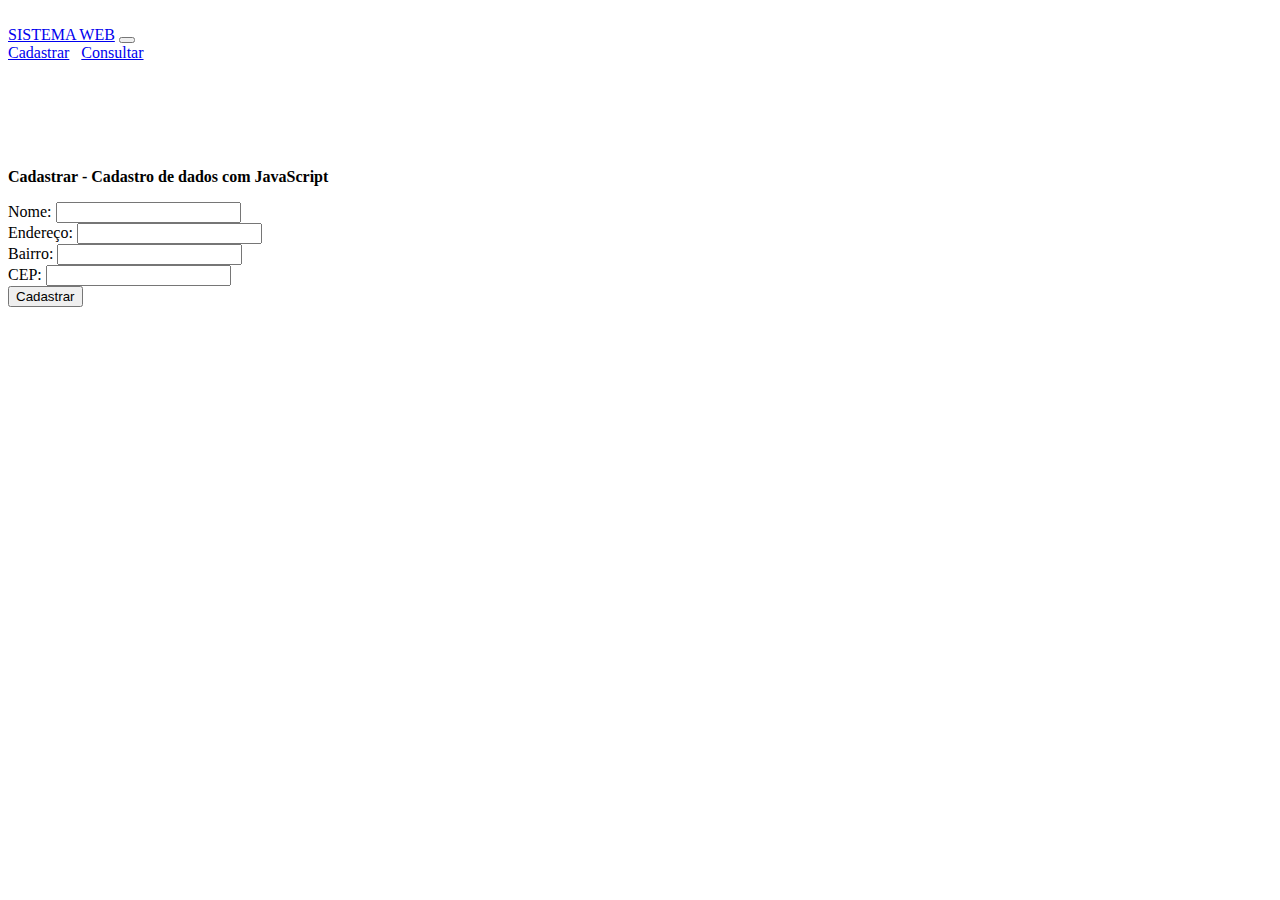
<file: September/19.09/index.html>
<!DOCTYPE html>
<html lang="en">
<head>
    <meta charset="utf-8">
    <meta name="viewport" content="width=device-width, initial-scale=1">
    <title>Bootstrap demo</title>
    <link href="https://cdn.jsdelivr.net/npm/bootstrap@5.3.2/dist/css/bootstrap.min.css" rel="stylesheet" integrity="sha384-T3c6CoIi6uLrA9TneNEoa7RxnatzjcDSCmG1MXxSR1GAsXEV/Dwwykc2MPK8M2HN" crossorigin="anonymous">
    <script>

/*
        var n1 = 10;
        var n2 = 2;

        var soma = n1 + n2;
        var subtracao = n1 - n2;
        var multiplicacao = n1 * n2;
        var divisao = n1 / 2;
        var potencia1 = n1 * n1;
        var potencia2 = n2 * n2;

        console.log("Soma: " + soma);
        console.log("Subtração: " + subtracao);
        console.log("Multiplicação: " + multiplicacao);
        console.log("Divisão: " + divisao);
        console.log("Quadrado de 1: " + potencia1);
        console.log("Quadrado de 2: " + potencia2);

        if(n1 > n2){
            console.log("O valor de N1 é maior do que N2");
        }

        else{
            console.log("O valor de N2 é maior doi que N1");
        }

    function validarDados(){

        //Campo nome:
        if(document.getElementById("nome").value == ""){
            console.log("O campo nome está vazio!");
        }

        else{
            var tamanho = document.getElementById("nome").value.length;
            //console.log("Tamanho: " + tamanho);

            if(tamanho > 20){
                console.log("O campo nome está muito grande! \nTamanho do campo: " + tamanho);
            }
        }

        //Campo endereço:
        if(document.getElementById("endereco").value == ""){
            console.log("O campo endereço está vazio!");
        }

        else{
            var tamanho = document.getElementById("endereco").value.length;
            //console.log("Tamanho: " + tamanho);

            if(tamanho > 50){
                console.log("O campo endereço está muito grande! \nTamanho do campo: " + tamanho);
            }
        }

        //Campo bairro:
        if(document.getElementById("bairro").value == ""){
            console.log("O campo bairro está vazio!");
        }

        else{
            var tamanho = document.getElementById("bairro").value.length;
            //console.log("Tamanho: " + tamanho);

            if(tamanho > 50){
                console.log("O campo bairro está muito grande! \nTamanho do campo: " + tamanho);
            }
        }

        //Campo CEP:
        if(document.getElementById("cep").value == ""){
            console.log("O campo endereço está vazio!");
        }

        else{

            var valueCEP = document.getElementById('cep').value;

            //Expressão regular para validar o formato do CEP (5 números, hífen, 3 números)
            var formatCEP = /^\d{5}-\d{3}$/;

            }

        }



    }*/

    function verificarCEP(cep) {

      // Expressão regular para validar o formato do CEP (5 números, hífen, 3 números)
      var regexCEP = /^\d{5}-\d{3}$/;
      return regexCEP.test(cep);

    }

    function validarDados() {

        // Campo nome:
        var nome = document.getElementById("nome").value;

        if (nome == "") {
            console.log("O campo nome está vazio!");
        } 
        
        else {
            var tamanho = nome.length;
            if (tamanho > 20) {
                console.log("O campo nome está muito grande!\nTamanho do campo: " + tamanho);
            }
        }

        // Campo endereço:
        var endereco = document.getElementById("endereco").value;

        if (endereco == "") {
            console.log("O campo endereço está vazio!");
        } 
        
        else {
            var tamanho = endereco.length;
            if (tamanho > 50) {
                console.log("O campo endereço está muito grande!\nTamanho do campo: " + tamanho);
            }
        }

        // Campo bairro:
        var bairro = document.getElementById("bairro").value;
        
        if (bairro == "") {
            console.log("O campo bairro está vazio!");
        } 
        
        else {
            var tamanho = bairro.length;
            if (tamanho > 50) {
                console.log("O campo bairro está muito grande!\nTamanho do campo: " + tamanho);
            }
        }

        // Campo CEP:
        var cep = document.getElementById("cep").value;
        
        if (cep == "") {
            console.log("O campo CEP está vazio!");
        } 
        
        else if (!verificarCEP(cep)) {
            console.log("O campo CEP não está no formato incorreto!");
            var tamanho = cep.length;
            if(tamanho > 10){
                console.log("O tamanho do CEP está incorreto!");
            }
        }
    }
    
    </script>
</head>
<body>
    <script src="https://cdn.jsdelivr.net/npm/bootstrap@5.3.2/dist/js/bootstrap.bundle.min.js" integrity="sha384-C6RzsynM9kWDrMNeT87bh95OGNyZPhcTNXj1NW7RuBCsyN/o0jlpcV8Qyq46cDfL" crossorigin="anonymous"></script>
    <div class="container text-center bg-body-tertiary">
        <div class="row">
            <div class="col-1">
                &nbsp;
            </div>
            <div class="col bg-primary">
                <nav class= "navbar bg-primary navbar-expand-lg" data-bs-theme="dark">
                    <div class="container-fluid">
                        <a class="navbar-brand" href="#">SISTEMA WEB</a>
                        <button class="navbar-toggler" type="button" data-bs-toggle="collapse" data-bs-target="#navbarSupportContent" aria-controls="navbarSupportContent" aria-expanded="false" aria-label="Toggle navigation">
                            <span class="navbar-toggler-icon"></span>
                        </button>
                        <div class="collapse navbar-collapse" id="navbarNavAltMarkup">
                            <div class="navbar-nav">
                                <a class="nav-link active" aria-current="page" href="#">Cadastrar</a>
                                &nbsp;
                                <a class="nav-link" href="#">Consultar</a>
                            </div>
                        </div>
                    </div>
                </nav>
            </div>
            <div class="col-1">
                &nbsp;
            </div>
        </div>
        <div class="row">
            <div class="col-1">
                &nbsp;
            </div>
            <div class="col bg-white">
                &nbsp;
            </div>
            <div class="col-1">
                &nbsp;
            </div>
        </div>
        <div class="row">
            <div class="col-1">
                &nbsp;
            </div>
            <div class="col bg-white">
                <p class="text-start fs-5"><b>Cadastrar - Cadastro de dados com JavaScript</b></p>
                <p>
                    <form>
                        <div class="mb-3 text-start">
                            <label for="exampleInputEmail1" class="form-label">Nome:</label>
                            <input type="text" class="form-control"  name="nome" id="nome" aria-describedby="emailHelp">
                        </div>
                        <div class="mb-3 text-start">
                            <label for="exampleInputEmail1" class="form-label">Endereço:</label>
                            <input type="email" class="form-control" name="endereco" id="endereco" aria-describedby="emailHelp">
                        </div>
                        <div class="mb-3 text-start">
                            <label for="exampleInputEmail1" class="form-label">Bairro:</label>
                            <input type="email" class="form-control" name="bairro" id="bairro" aria-describedby="emailHelp">
                        </div>
                        <div class="mb-3 text-start">
                            <label for="exampleInputEmail1" class="form-label">CEP:</label>
                            <input type="email" class="form-control" name="cep" id="cep" aria-describedby="emailHelp">
                        </div>
                    
                        <div class="mb-3 text-start">
                            <!--<button type="button" name="cadastrar" id="cadastrar" onclick="validarDados()">Cadastrar</button>-->
                            <button type="button" class="btn btn-primary" name="cadastrar" id="cadastrar" onclick="validarDados()">Cadastrar</button>
                        </div>
                        
                        
                    </form>
                </p>
            </div>
            <div class="col-1">
                &nbsp;
            </div>
        </div>
    </div>
    </div>
    <!--<form>

        <div class="mb-3">
            <label for="formGroupExampleInput" class="form-label">Nome:</label>
            <input type="text" class="form-control" id="formGroupExampleInput" placeholder="">
          </div>
        Nome:&nbsp;<input type="text" name="nome" id="nome"><br><br>
        Endereço:&nbsp;<input type="text" name="endereco" id="endereco"><br><br>
        Bairro:&nbsp;<input type="text" name="bairro" id="bairro"><br><br>
        CEP:&nbsp;<input type="text" name="cep" id="cep"><br><br>

        <button type="button" name="cadastrar" id="cadastrar" onclick="validarDados()">Cadastrar</button>
    </form>-->
    
</body>
</html>
</file>
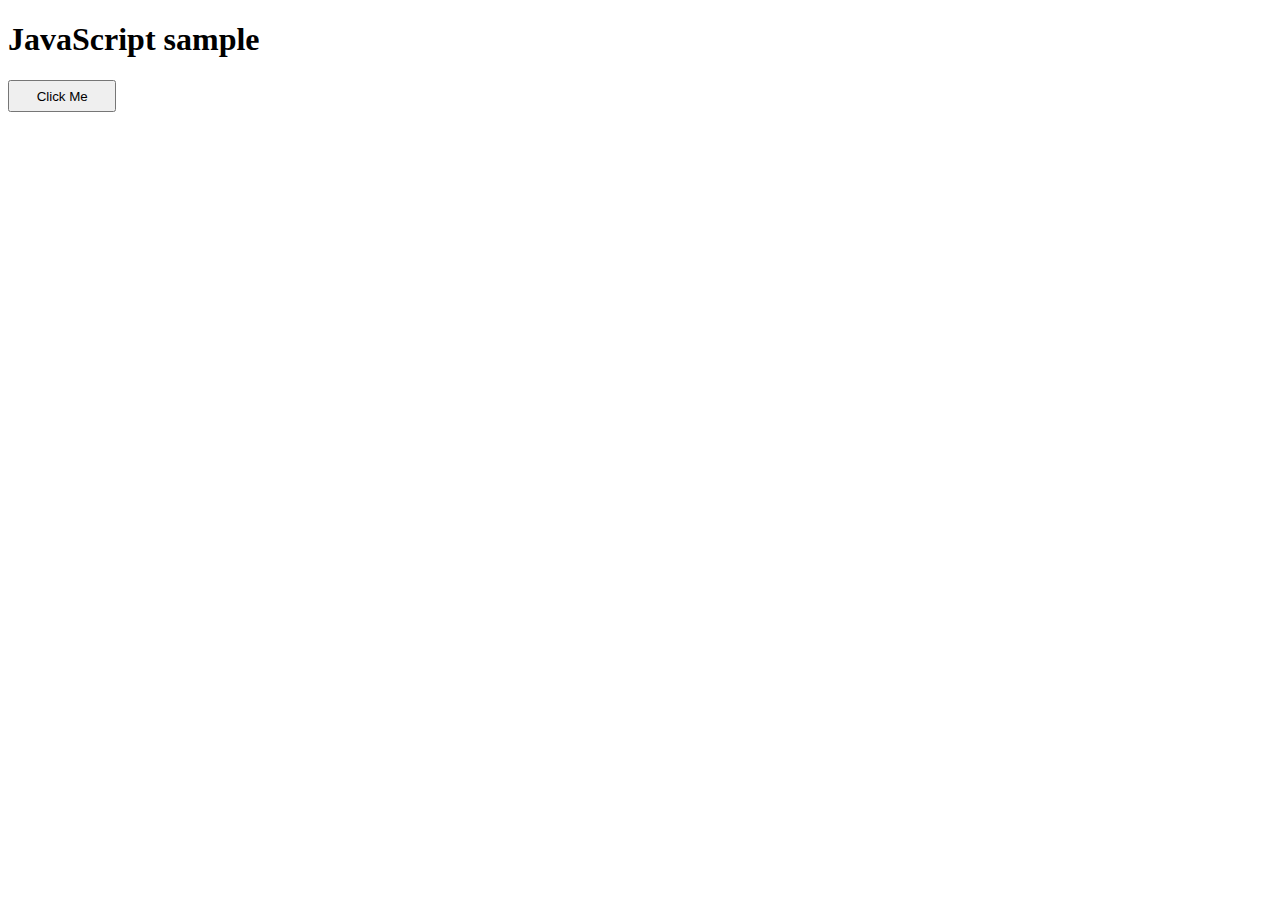
<file: September/26.09/index.html>
<!doctype html>
<html>
  <head>
    <title>Mozilla CSS Getting Started - JavaScript demonstration</title>
    <link rel="stylesheet" type="text/css" href="style.css" />
    <script type="text/javascript" src="script.js"></script>
  </head>

  <body>
    <h1>JavaScript sample</h1>

    <div id="square"></div>

    <button type="button" onclick="doDemo(this);">Click Me</button>
  </body>
</html>
</file>
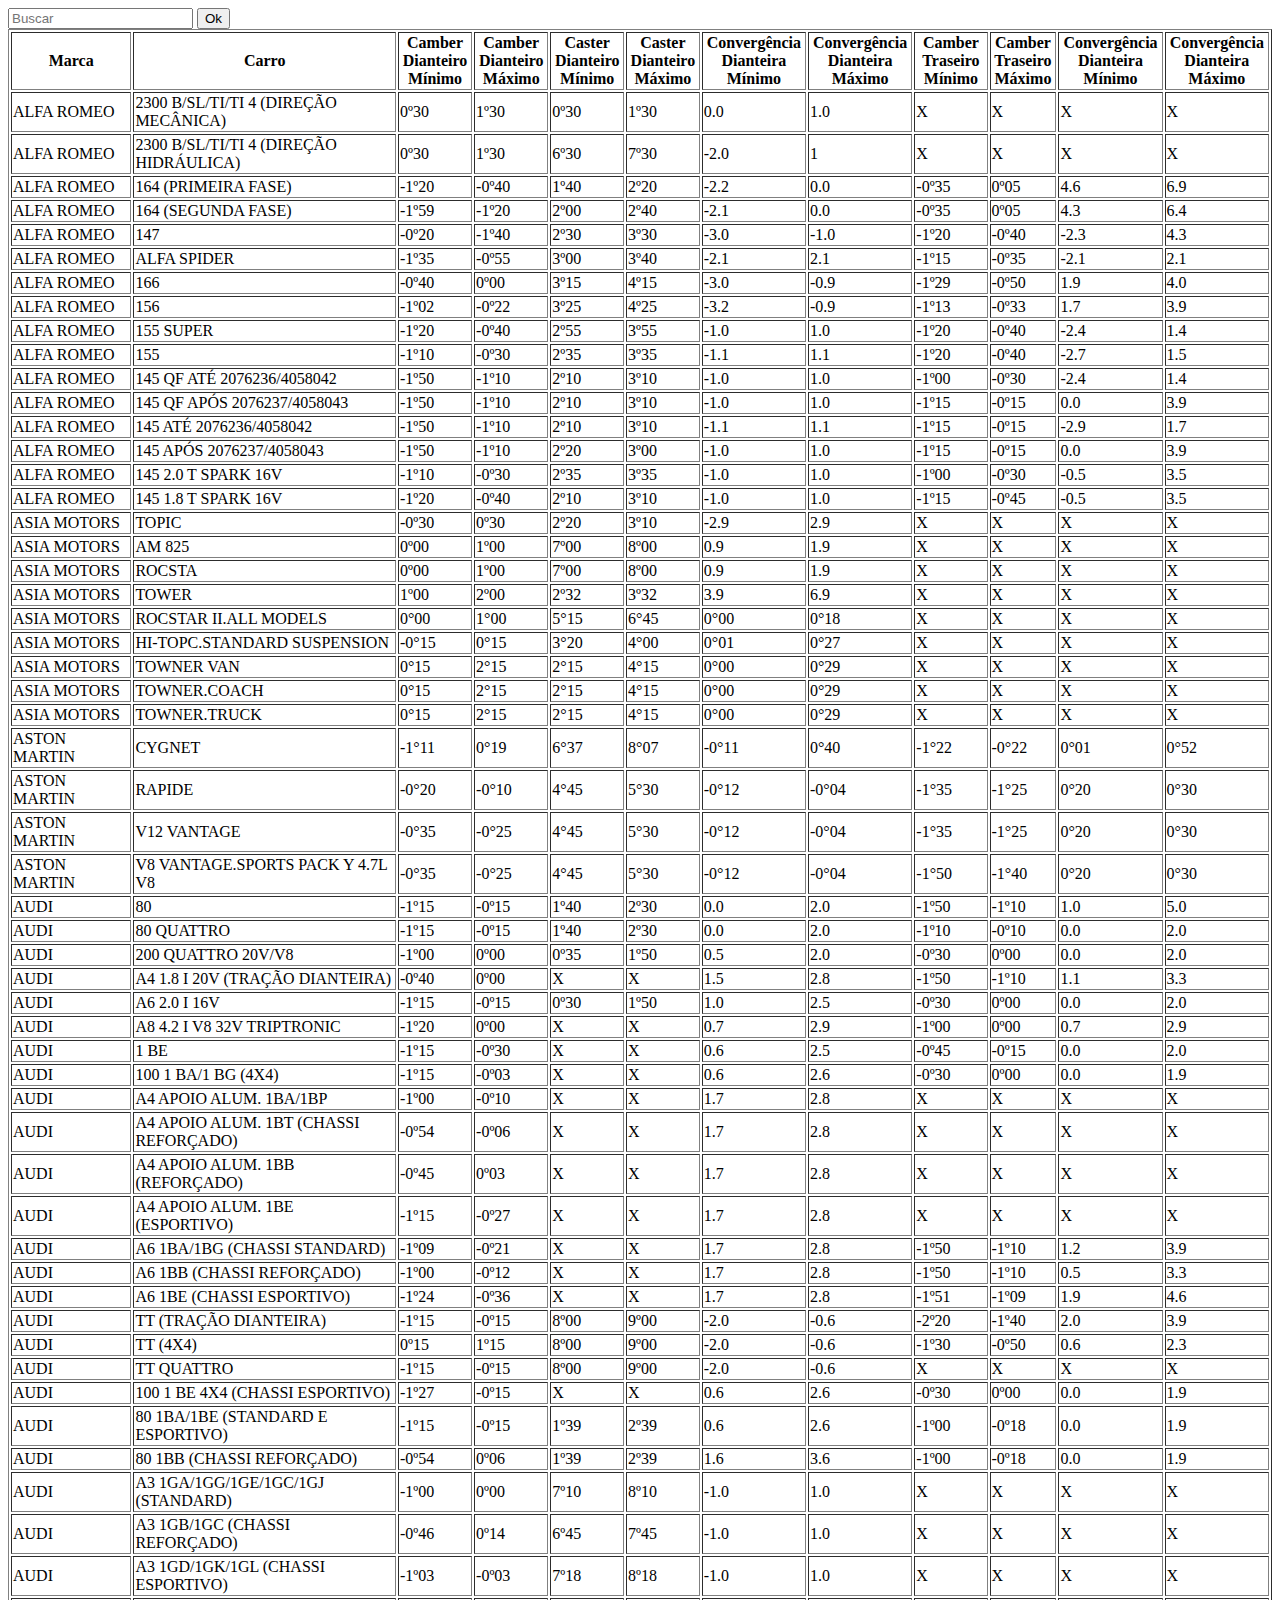
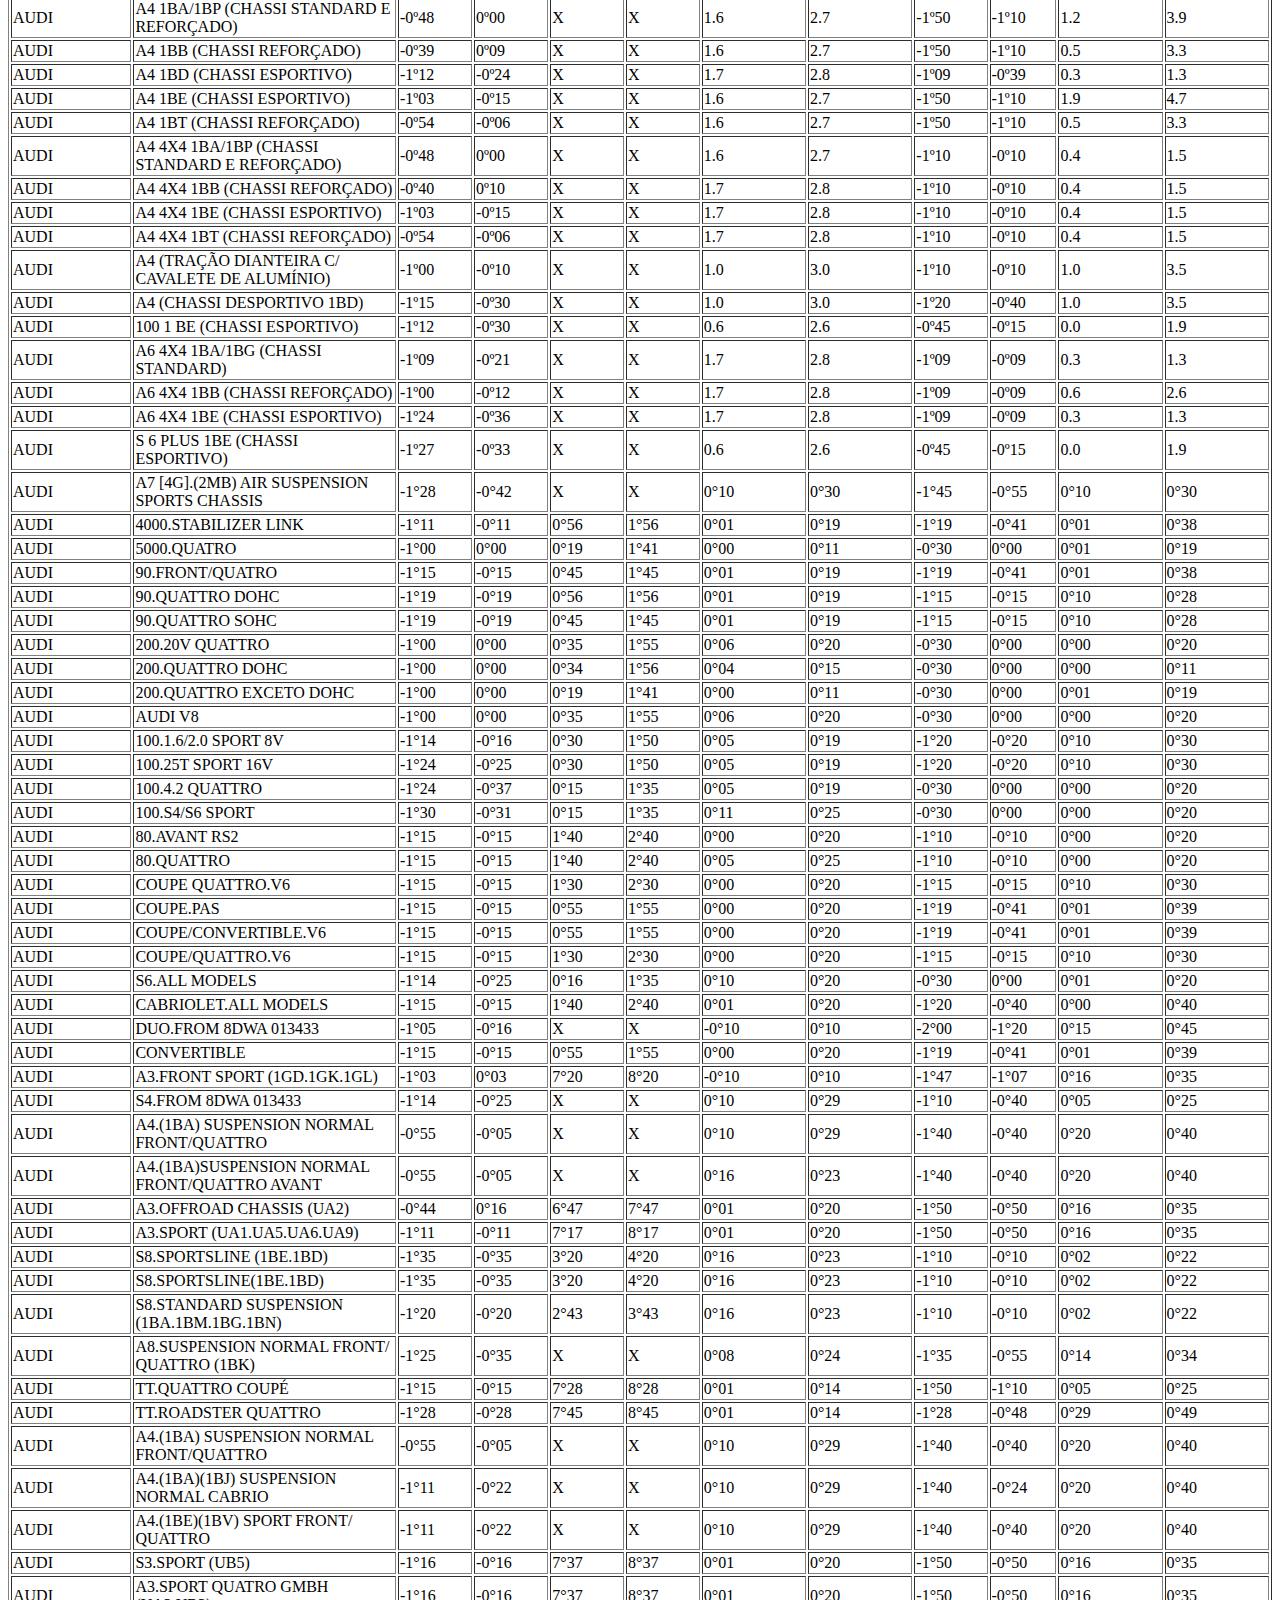
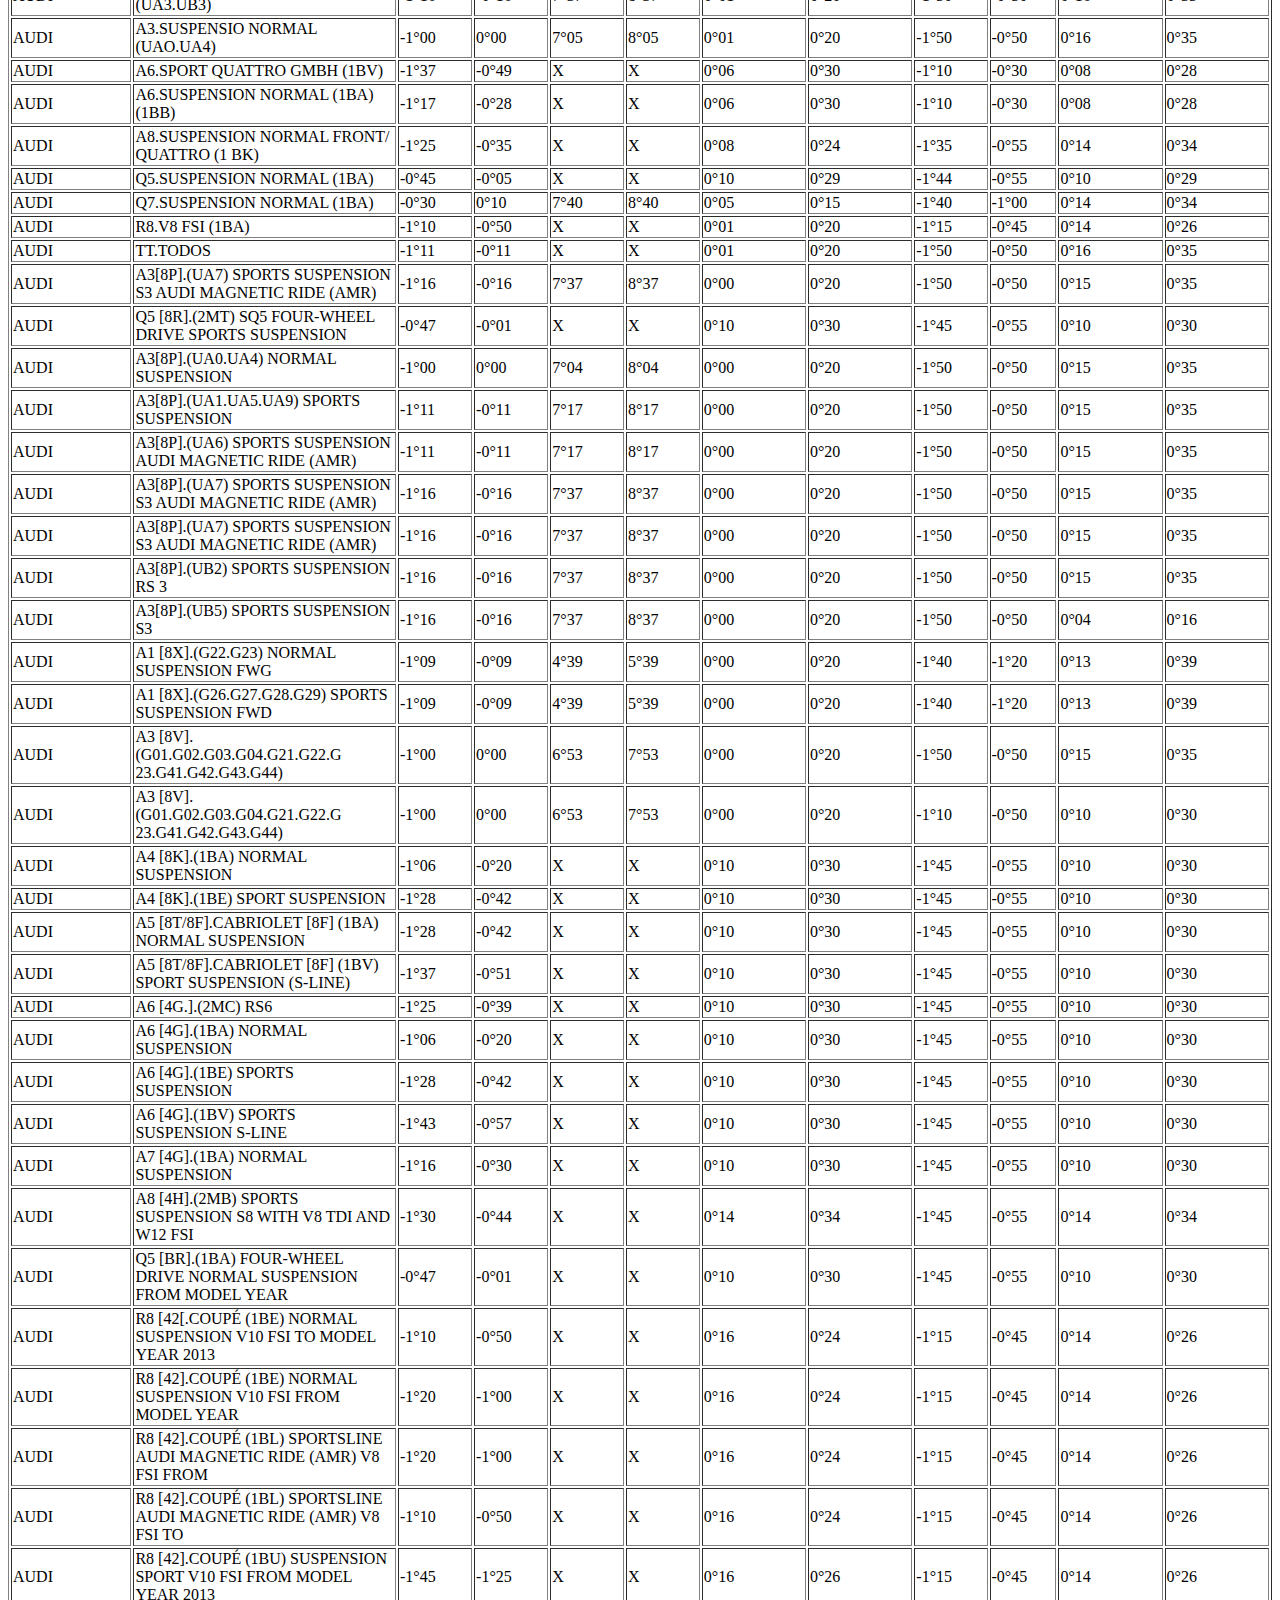
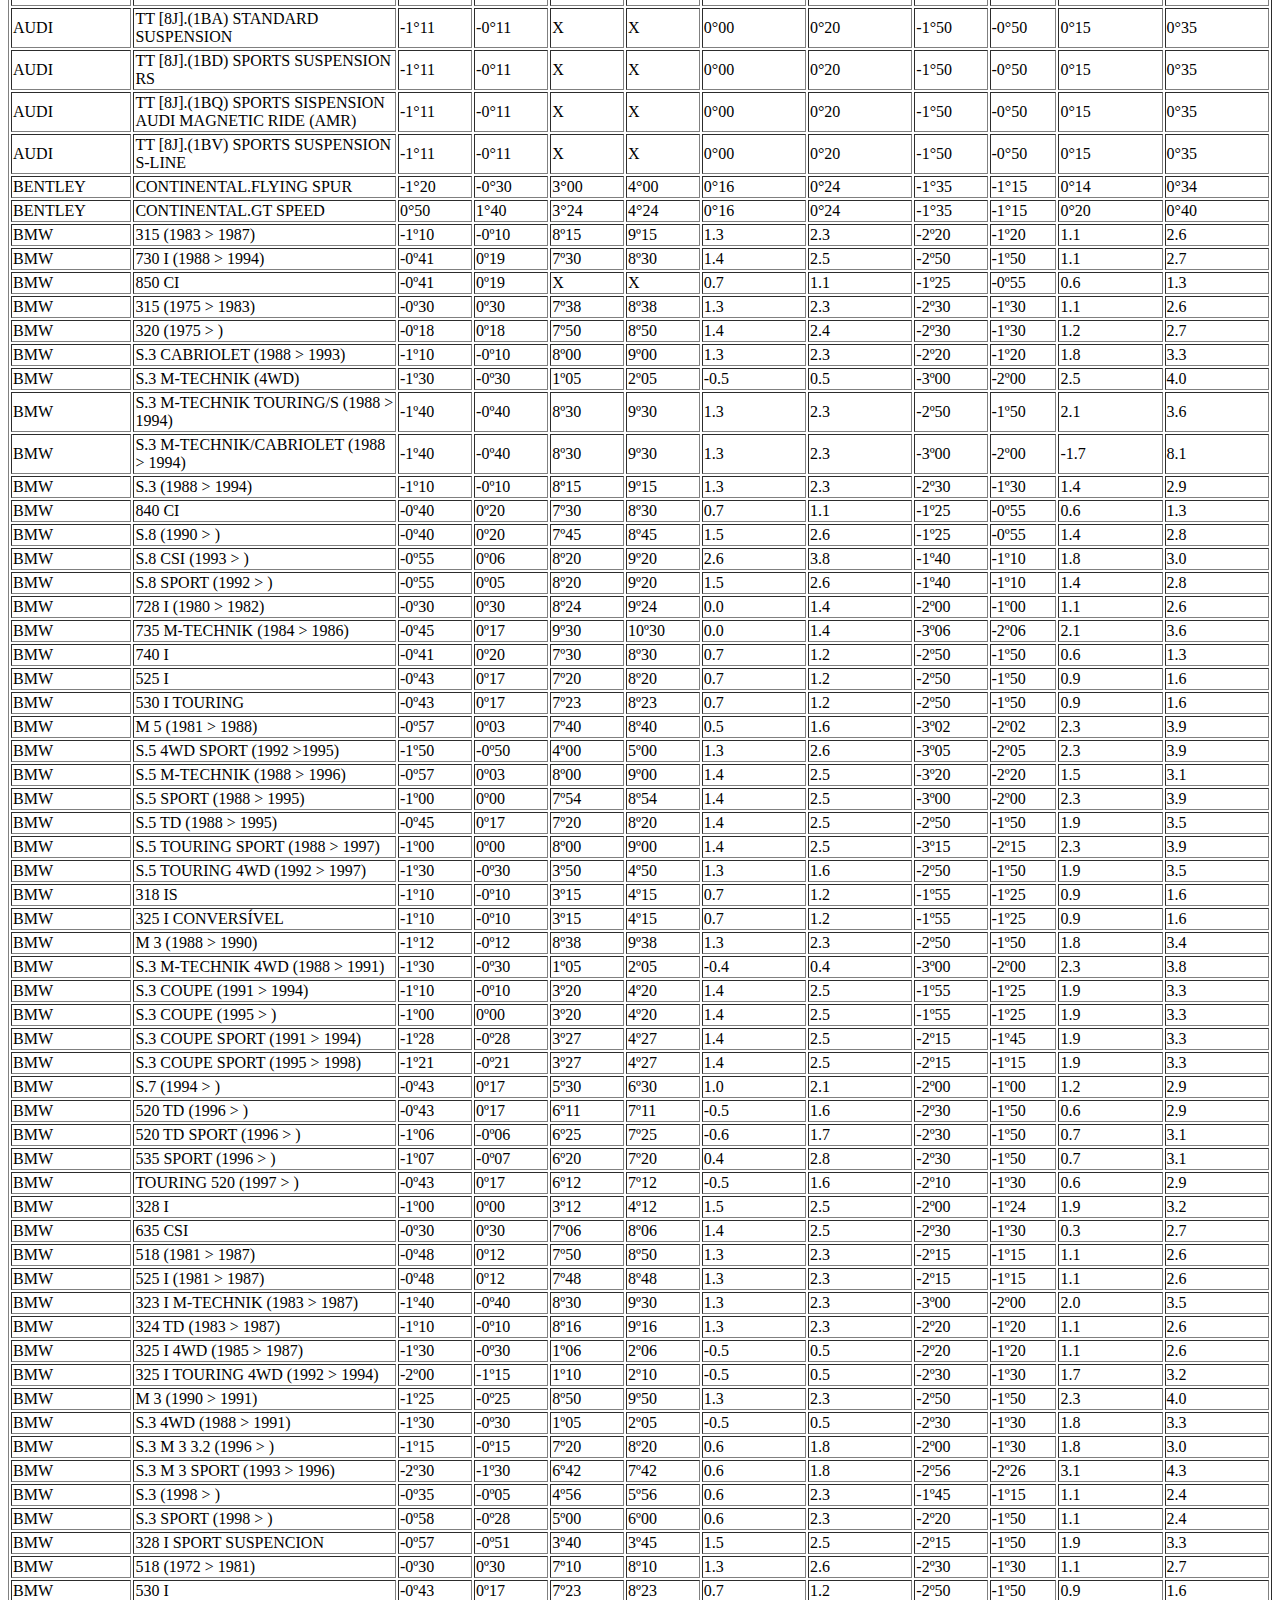
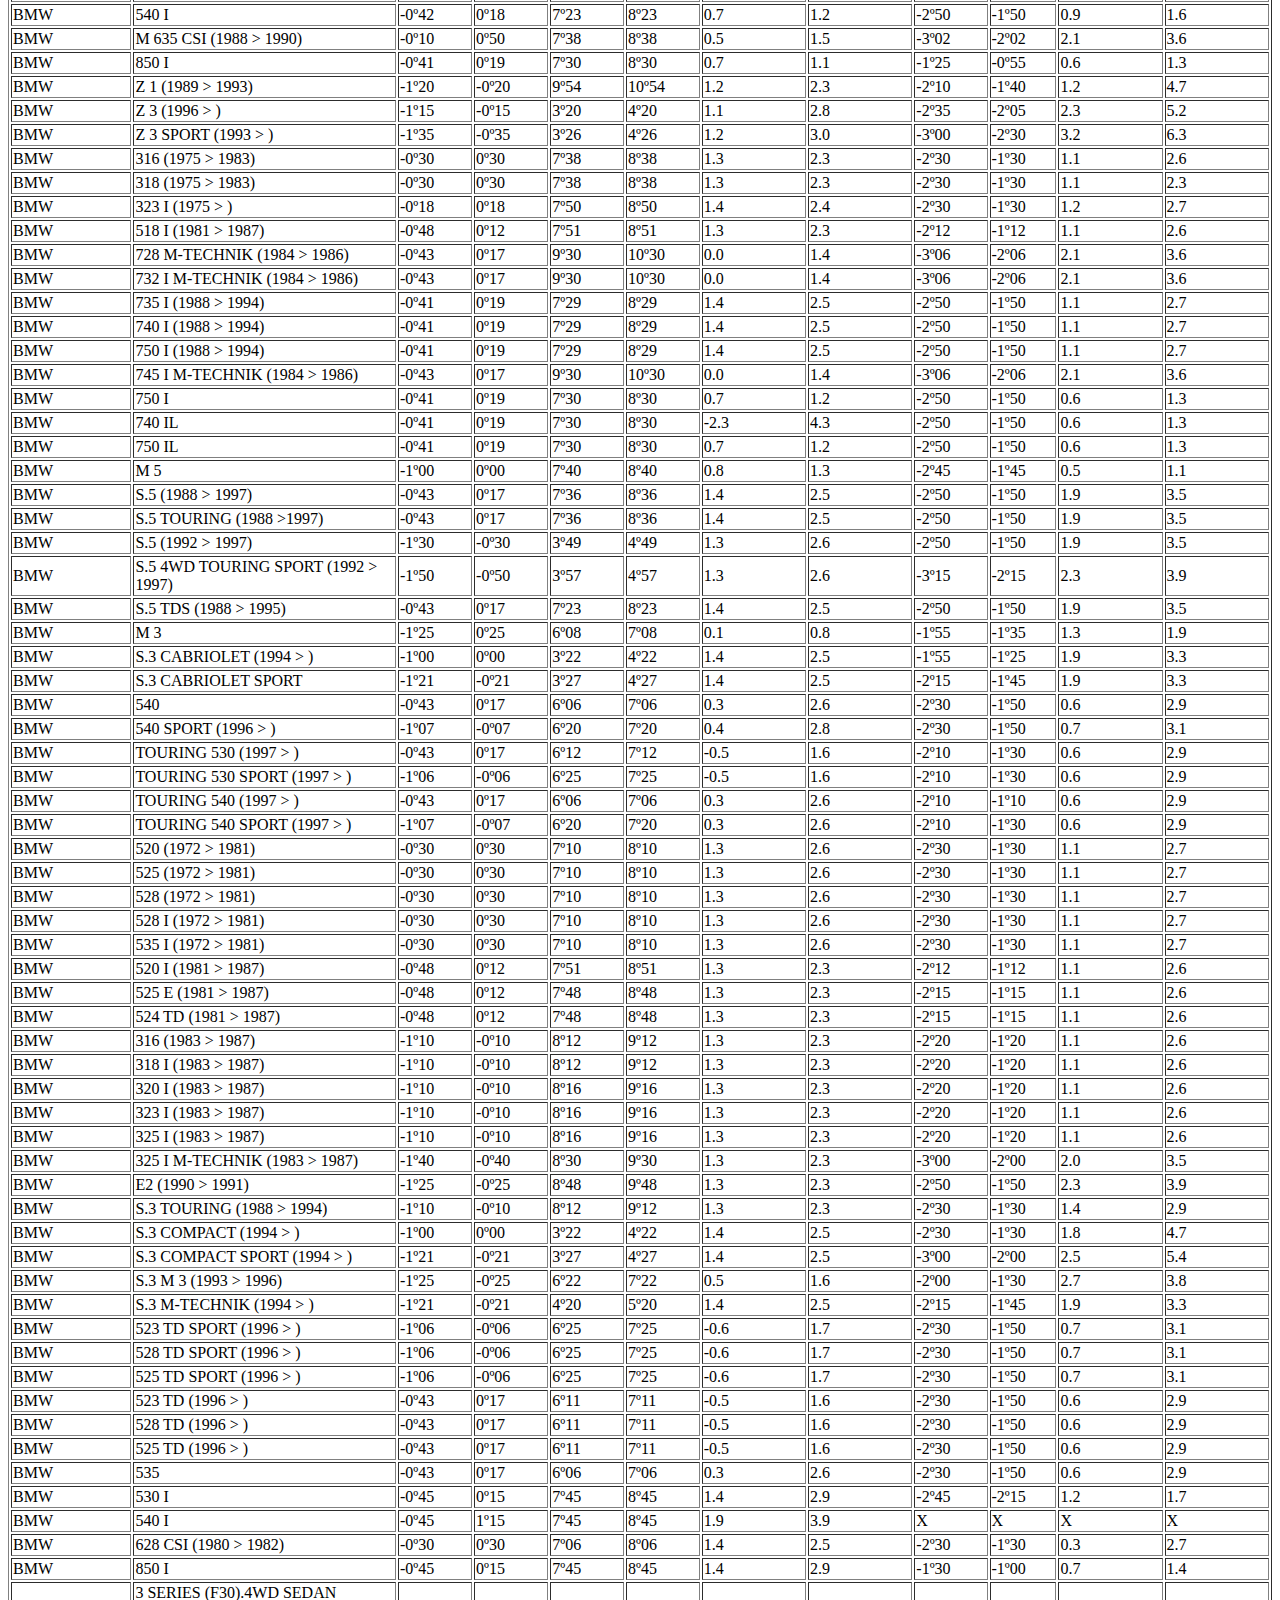
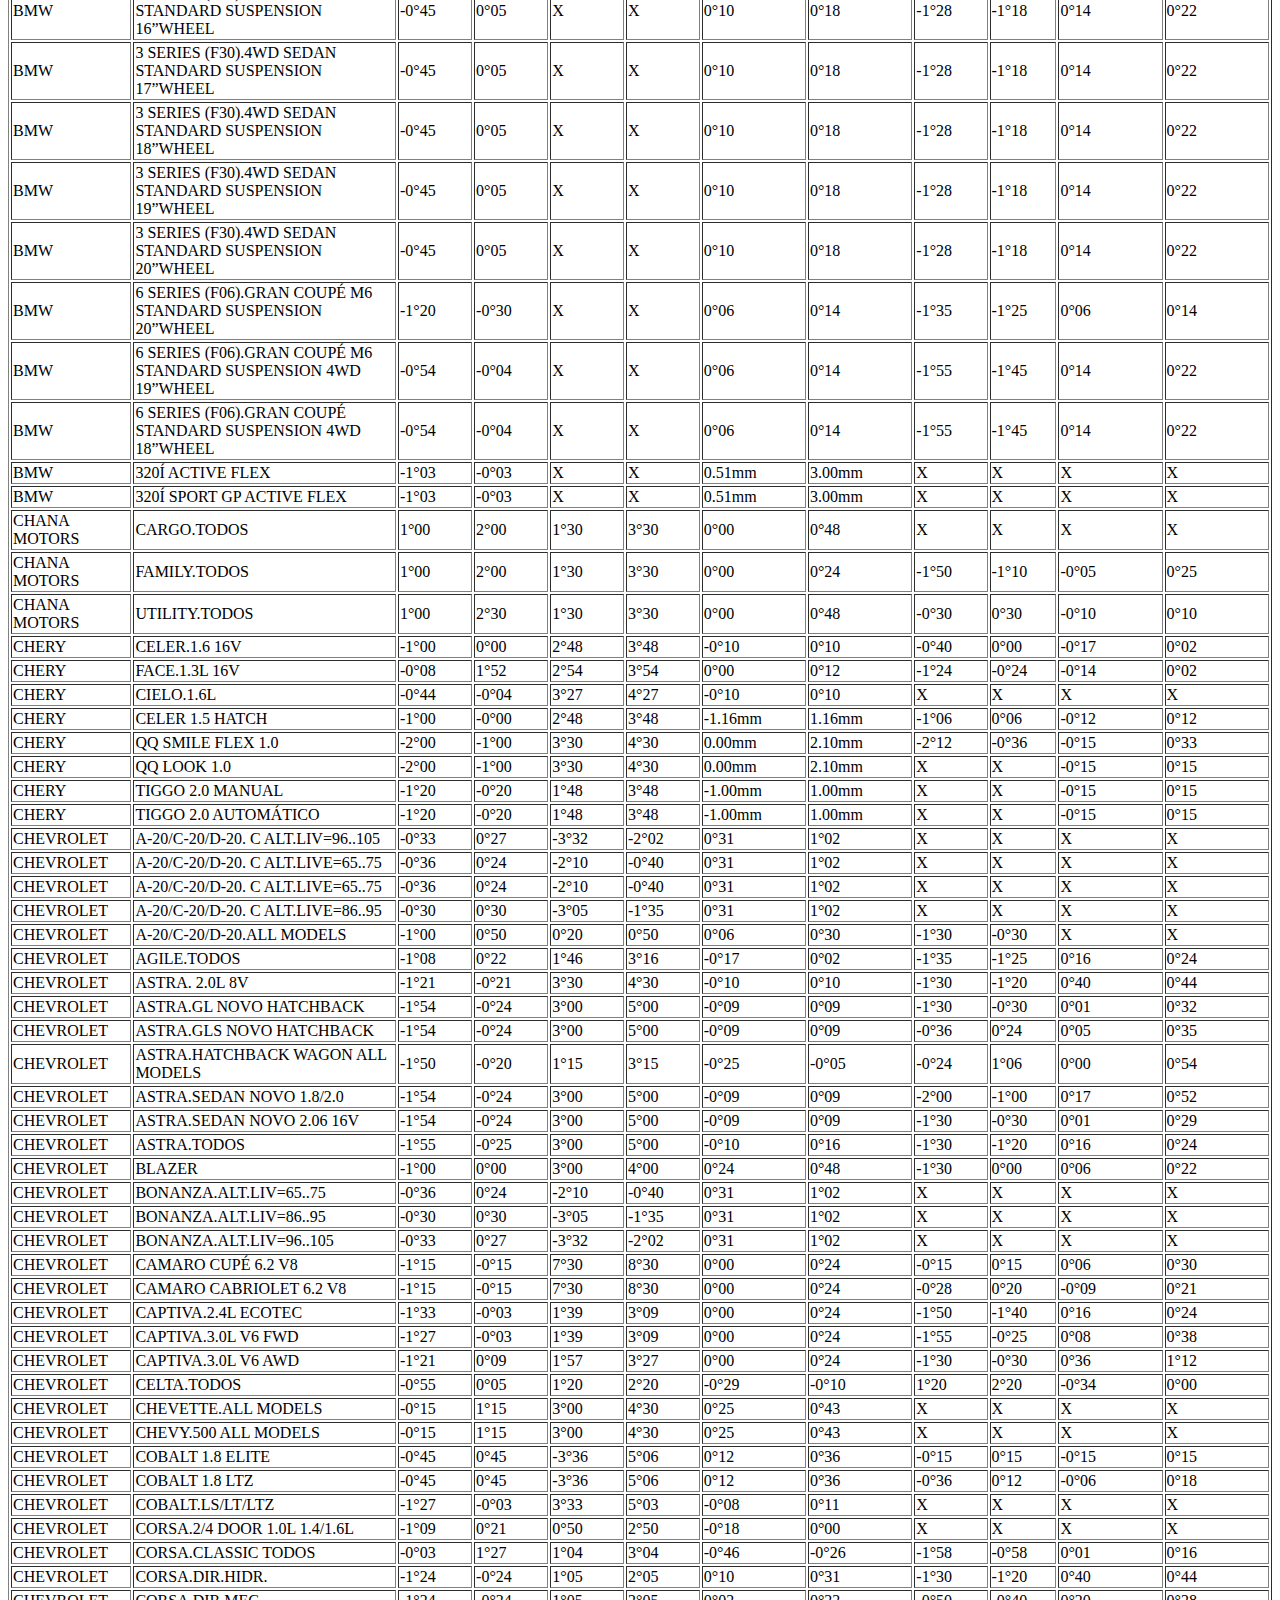
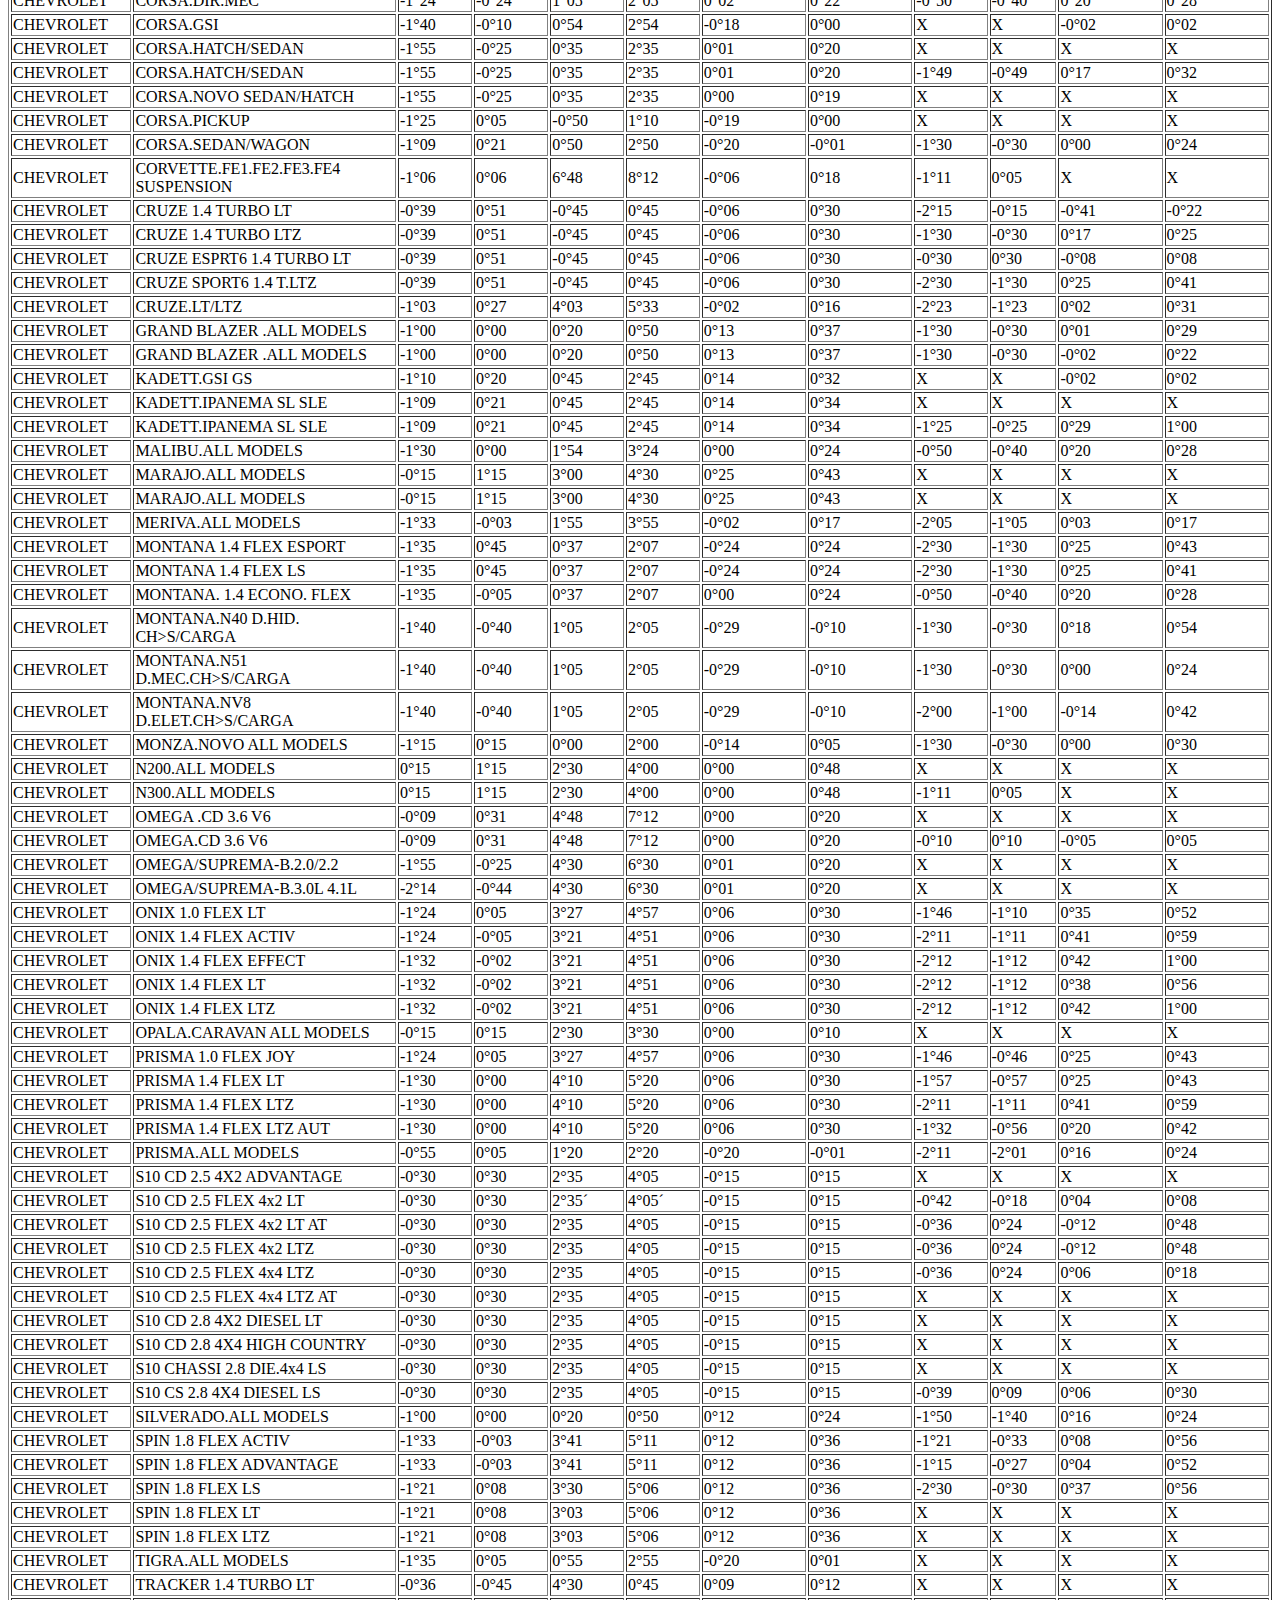
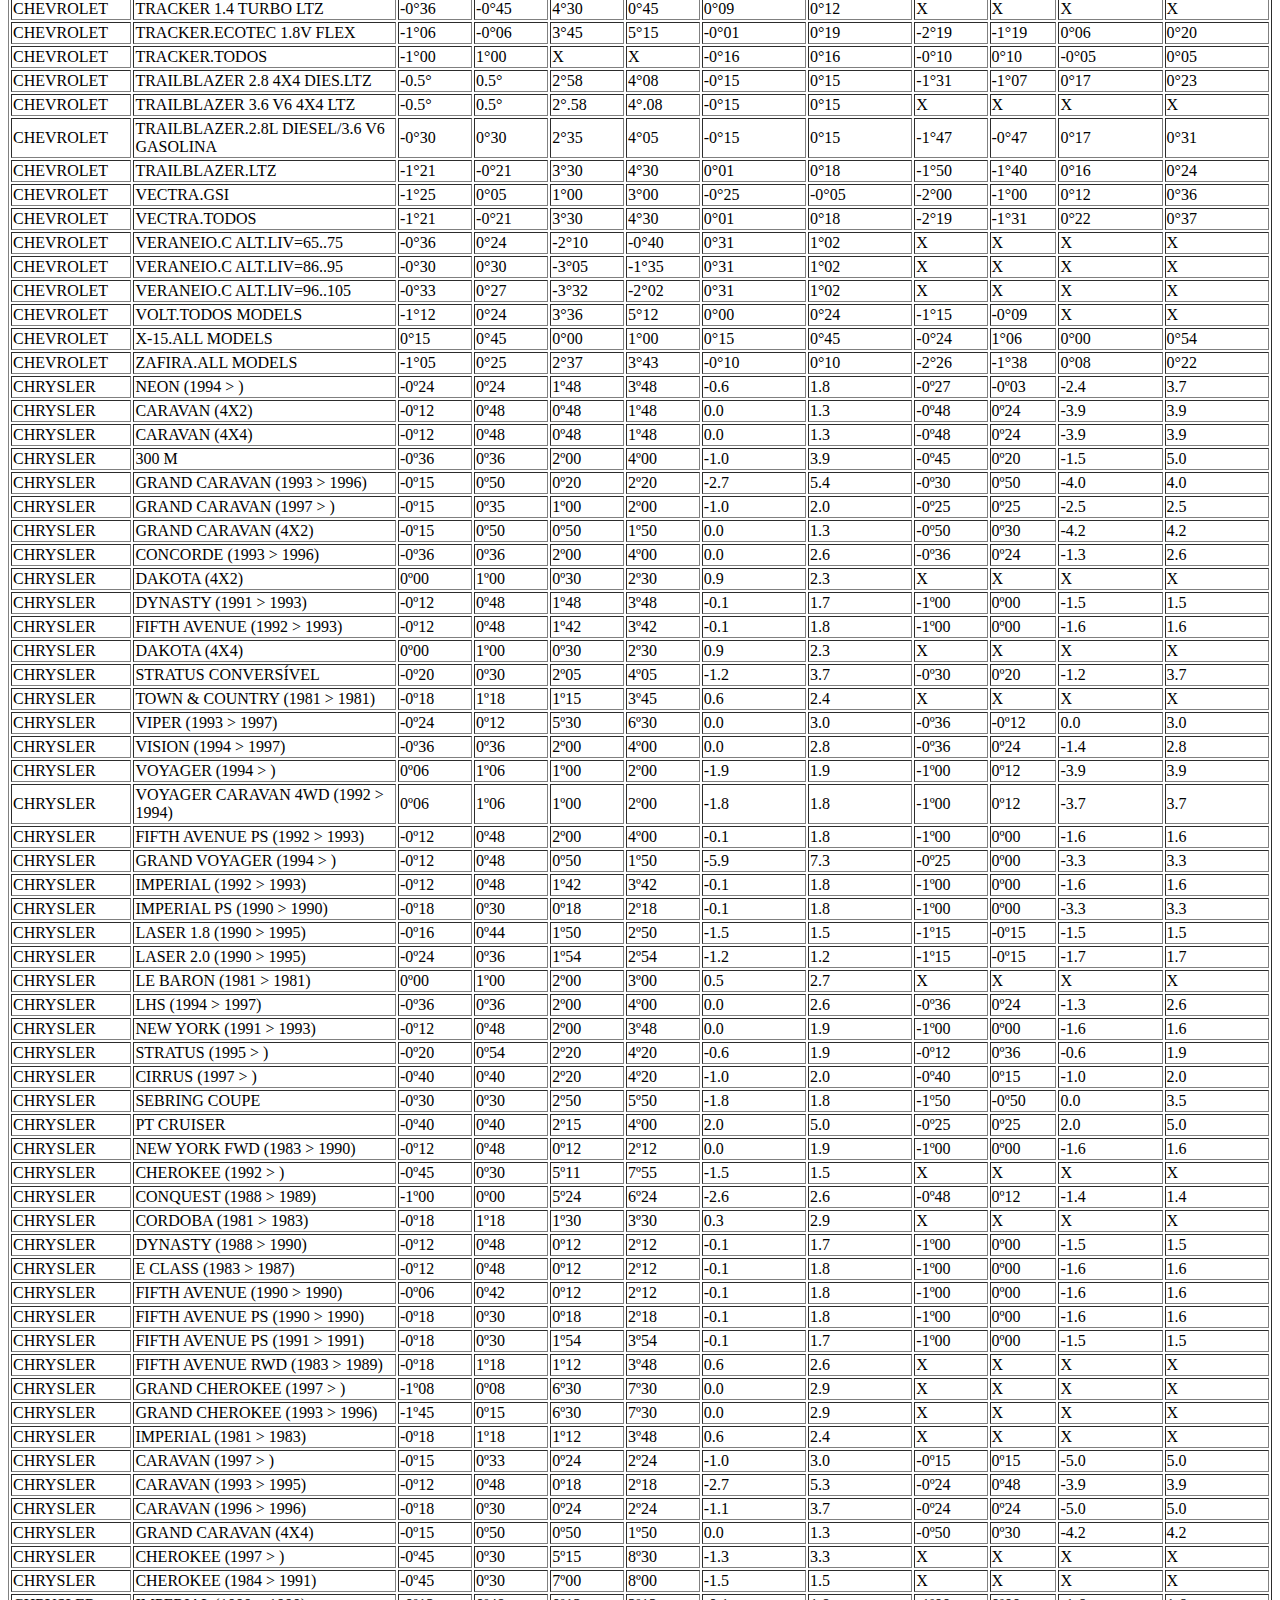
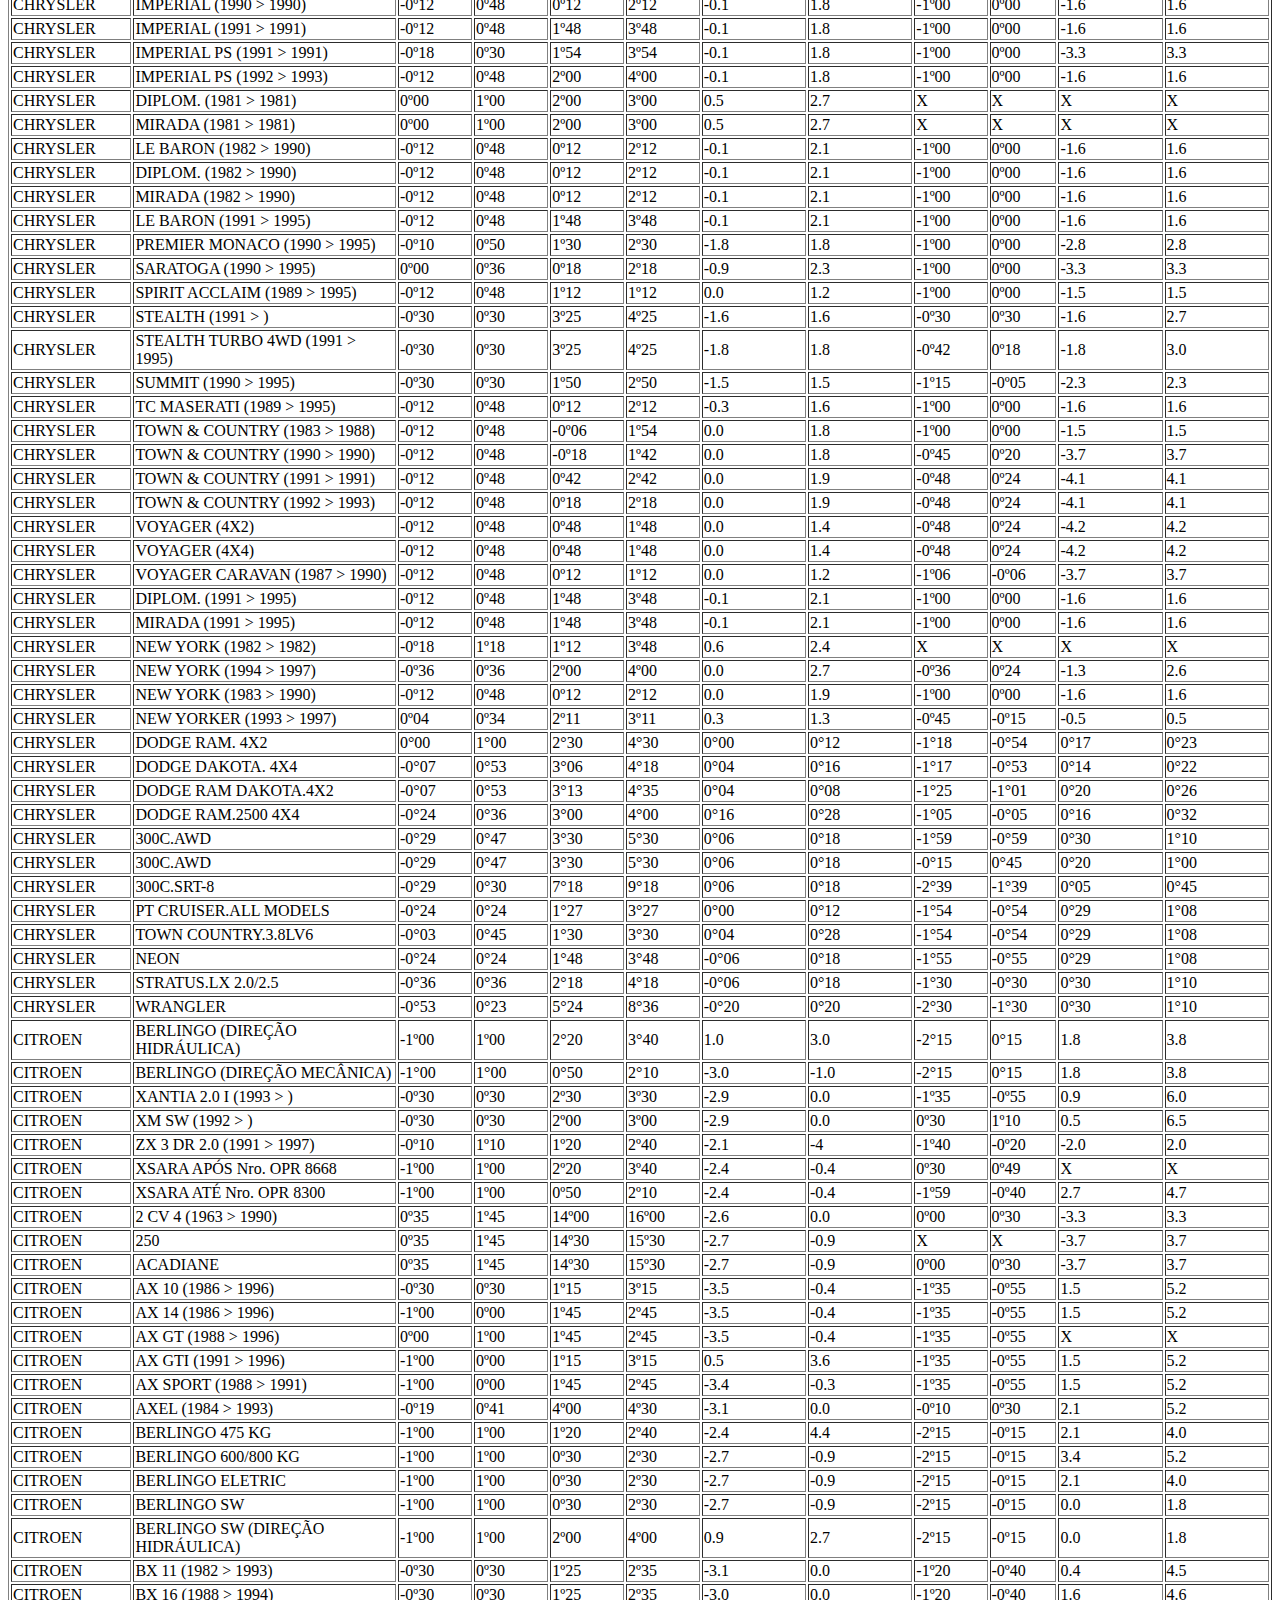
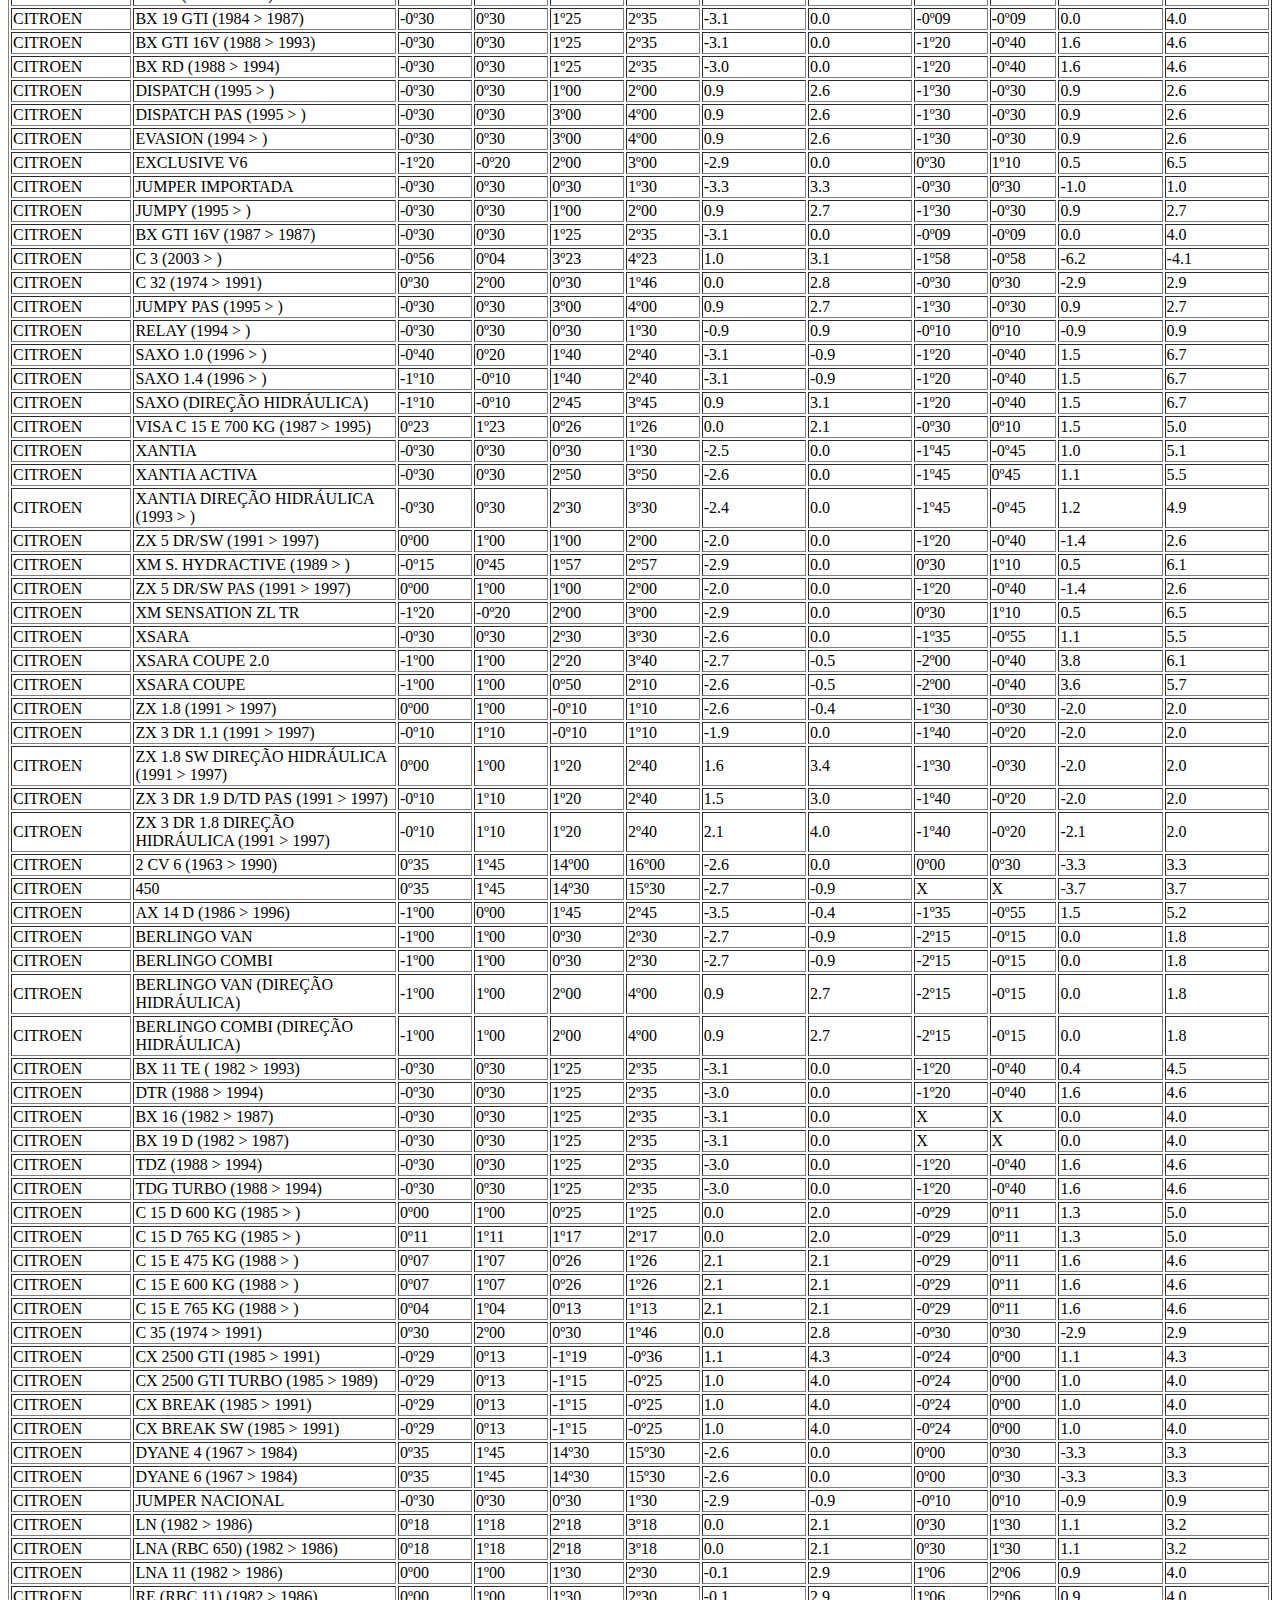
<file: October/24.10/sistema-alinhamento-automotivo/index.html>
<!DOCTYPE html>
<html>

<head>
    <title>Projeto Oficina</title>
    <meta charset="utf-8">
    <meta name="format-detection" content="telephone=no">
    <meta name="msapplication-tap-highlight" content="no">
    <meta name="viewport" content="initial-scale=1, width=device-width, viewport-fit=cover">
    <meta name="color-scheme" content="light dark">
    <script src="https://ajax.googleapis.com/ajax/libs/jquery/3.6.0/jquery.min.js"></script>
    <script src="js/funcoes.js"></script>
</head>

<body>
    <input type="text" id="tx1" placeholder="Buscar">
    <button id="btnPequisa">Ok</button>
    <table border="1">
        <thead>
            <tr>
                <th scope="col">Marca</th>
                <th scope="col">Carro</th>
                <th scope="col">Camber Dianteiro Mínimo</th>
                <th scope="col">Camber Dianteiro Máximo</th>
                <th scope="col">Caster Dianteiro Mínimo</th>
                <th scope="col">Caster Dianteiro Máximo</th>
                <th scope="col">Convergência Dianteira Mínimo</th>
                <th scope="col">Convergência Dianteira Máximo</th>
                <th scope="col">Camber Traseiro Mínimo</th>
                <th scope="col">Camber Traseiro Máximo</th>
                <th scope="col">Convergência Dianteira Mínimo</th>
                <th scope="col">Convergência Dianteira Máximo</th>
            </tr>
        </thead>
        <tbody id="TableData">

        </tbody>
    </table>
</body>

</html>
</file>
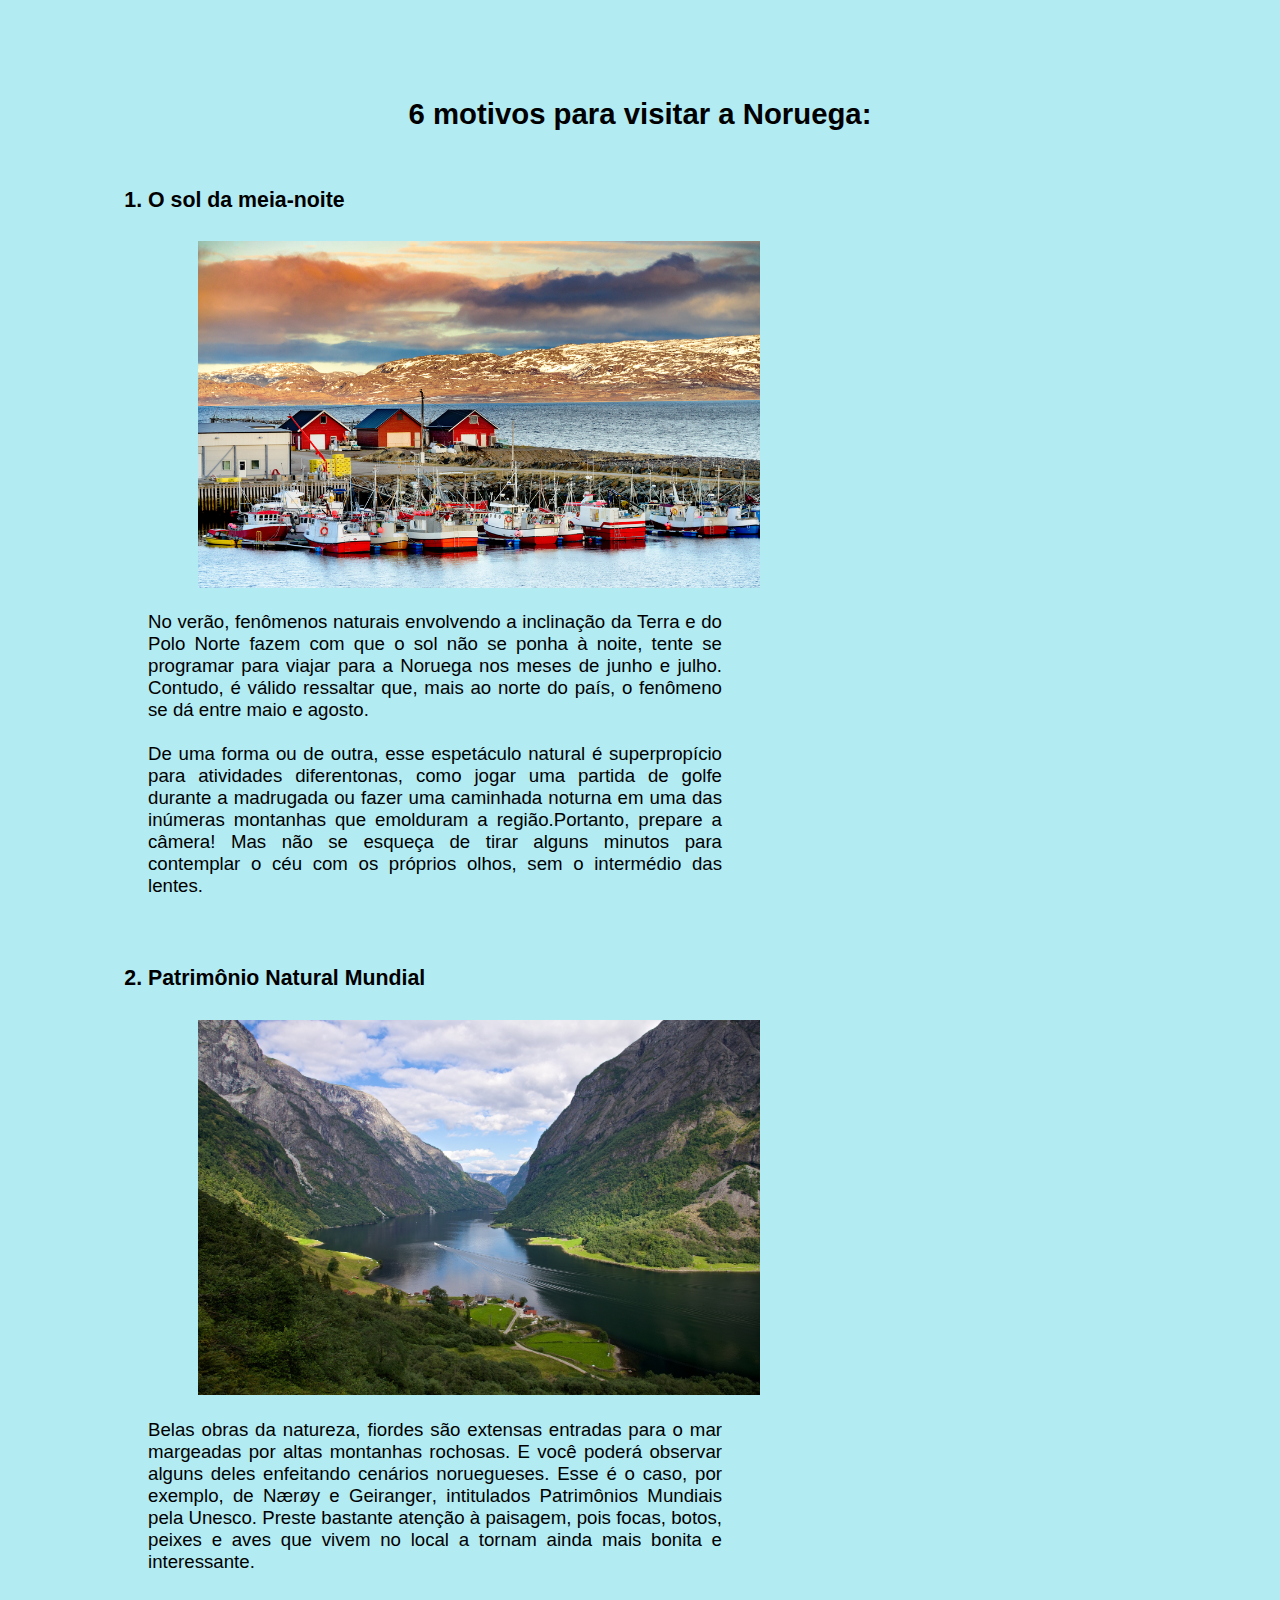
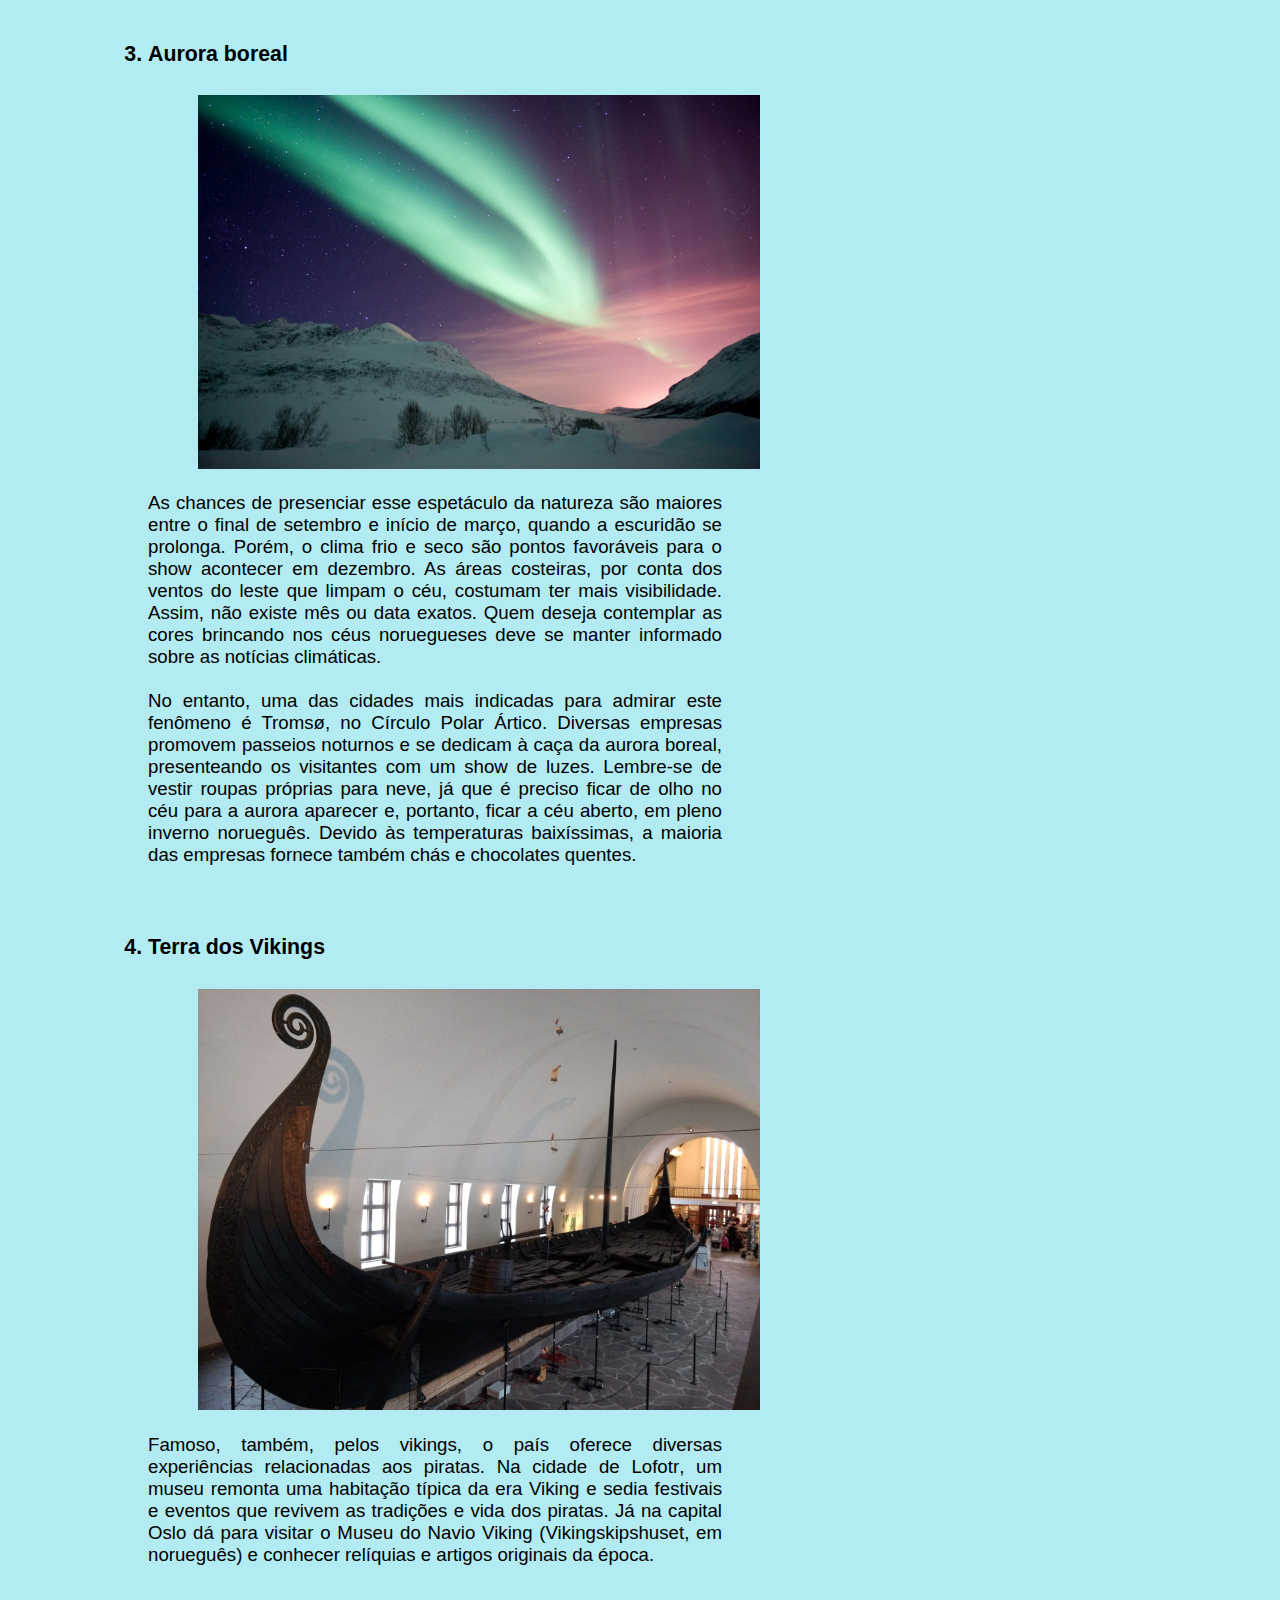
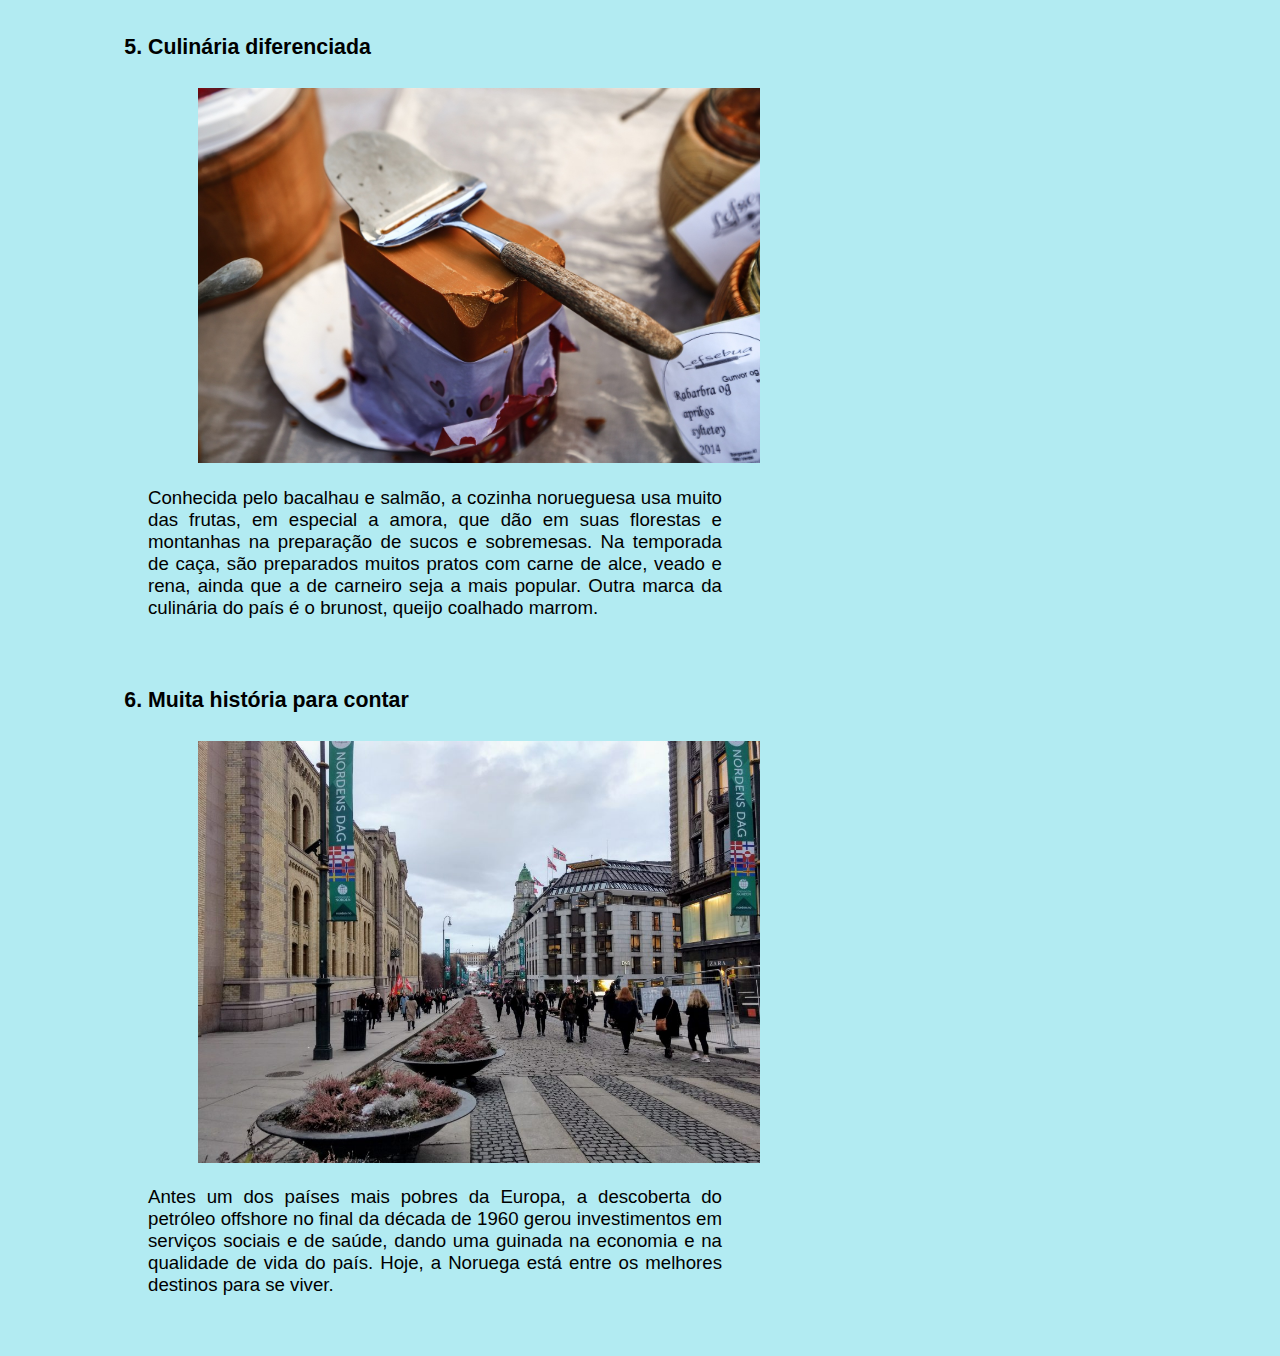
<file: October/03.10/darkmode.html>
<!DOCTYPE html>
<html lang="en">
<head>
    <meta charset="UTF-8"> <!-- Define a codificação de caracteres como UTF-8 -->
    <meta name="viewport" content="width=device-width, initial-scale=1.0">
    <!-- Define as configurações de viewport para dispositivos móveis -->
    <link rel="stylesheet" type="text/css" href=".css/darkmode.css" media="screen" />
    <title>Darkmode using JavaScript</title>
</head>
<body>
    <div class="container">

        <!-- Botões:  -->
        <button id="toggle-dark-mode">Modo escuro</button>

        <!-- Título: -->
        <h2 class="heading">6 motivos para visitar a Noruega:</h2>

        <div>&nbsp;</div>

        <ol id="o1">

            <!-- 1º motivo: -->
            <li>
                <h4>O sol da meia-noite<h4>
            </li>
            <img src="img/Sol-da-meia-noite-Noruega-1.jpg">
            <p id="p1"> No verão, fenômenos naturais envolvendo a inclinação da Terra e do <b>Polo Norte</b> fazem
                com que o sol não se ponha à noite, tente se programar para viajar para a Noruega nos meses de junho
                e julho. Contudo, é válido ressaltar que, mais ao norte do país, o fenômeno se dá entre maio e
                agosto.<br><br>De uma forma ou de outra, esse espetáculo natural é superpropício para atividades
                diferentonas, como jogar uma partida de golfe durante a madrugada ou fazer uma caminhada noturna em
                uma das inúmeras montanhas que emolduram a região.Portanto, prepare a câmera! Mas não se esqueça de
                tirar alguns minutos para contemplar o céu com os próprios olhos, sem o intermédio das lentes.</p>

            <div>
                &nbsp;
            </div>

            <!-- 2º motivo: -->
            <li>
                <h4>Patrimônio Natural Mundial<h4>
            </li>
            <img src="img/motivo02-the-nryfjorden__yvind-heen-visitnorway-com_-1.jpg">
            <p id="p2"> Belas obras da natureza, fiordes são extensas entradas para o mar margeadas por altas
                montanhas rochosas. E você poderá observar alguns deles enfeitando cenários noruegueses. Esse é o
                caso, por exemplo, de <b>Nærøy</b> e <b>Geiranger</b>, intitulados <b>Patrimônios Mundiais pela
                    Unesco</b>. Preste bastante atenção à paisagem, pois focas, botos, peixes e aves que vivem no
                local a tornam ainda mais bonita e interessante.
            </p>


            <div>
                &nbsp;
            </div>

            <!-- 3º motivo: -->
            <li>
                <h4>Aurora boreal<h4>
            </li>
            <img src="img/motivo03-northern-lights-at-kattfjordeidet-kvalya_gaute-bruvik-visitnorway-com_-1.jpg">
            <p id="p3"> As chances de presenciar esse espetáculo da natureza são maiores entre o final de setembro e
                início de março, quando a escuridão se prolonga. Porém, o clima frio e seco são pontos favoráveis
                para o show acontecer em dezembro. As áreas costeiras, por conta dos ventos do leste que limpam o
                céu, costumam ter mais visibilidade. Assim, não existe mês ou data exatos. Quem deseja contemplar as
                cores brincando nos céus noruegueses deve se manter informado sobre as notícias
                climáticas.<br><br>No entanto, uma das cidades mais indicadas para admirar este fenômeno é Tromsø,
                no Círculo Polar Ártico. Diversas empresas promovem passeios noturnos e se dedicam à caça da aurora
                boreal, presenteando os visitantes com um show de luzes. Lembre-se de vestir roupas próprias para
                neve, já que é preciso ficar de olho no céu para a aurora aparecer e, portanto, ficar a céu aberto,
                em pleno inverno norueguês. Devido às temperaturas baixíssimas, a maioria das empresas fornece
                também chás e chocolates quentes. </p>

            <div>
                &nbsp;
            </div>

            <!-- 4º motivo: -->
            <li>
                <h4>Terra dos Vikings</h4>
            </li>
            <img src="img/Museu-do-Navio-Viking-Oslo-Noruega-Bruna-Dinardi-1536x1152.jpg">
            <p id="p4"> Famoso, também, pelos <b>vikings</b>, o país oferece diversas experiências relacionadas aos
                piratas. Na cidade de <b>Lofotr</b>,
                um museu remonta uma habitação típica da era Viking e sedia festivais e eventos que revivem as
                tradições
                e vida dos piratas.
                Já na capital Oslo dá para visitar o <b>Museu do Navio Viking</b> (Vikingskipshuset, em norueguês) e
                conhecer relíquias e artigos originais da época.</p>

            <div>
                &nbsp;
            </div>

            <!-- 5º motivo: -->
            <li>
                <h4>Culinária diferenciada<h4>
            </li>
            <img src="img/motivo05-brown-cheese_cabdayfoapvisitnorway-com_-1.jpg">
            <p id="p5"> Conhecida pelo bacalhau e salmão, a cozinha norueguesa usa muito das frutas, em especial a
                amora, que dão em suas florestas e montanhas na preparação
                de sucos e sobremesas. Na temporada de caça, são preparados muitos pratos com carne de alce, veado e
                rena, ainda que a de carneiro seja a mais popular.
                Outra marca da culinária do país é o <b>brunost</b>, queijo coalhado marrom.</p>

            <div>
                &nbsp;
            </div>

            <!-- 6º motivo: -->
            <li>
                <h4>Muita história para contar<h4>
            </li>
            <img src="img/Oslo-Noruega-Bruna-Dinardi-1024x768.jpg">
            <p id="p6">Antes um dos países mais pobres da Europa, a descoberta do petróleo offshore no final da
                década
                de 1960 gerou investimentos em serviços sociais e de
                saúde, dando uma guinada na economia e na qualidade de vida do país. Hoje, a Noruega está entre os
                melhores destinos para se viver.</p>

            <div>
                &nbsp;
            </div>

        </ol>

    </div>

    <script src="darkmode.js"></script>

</body>

</html>
</file>
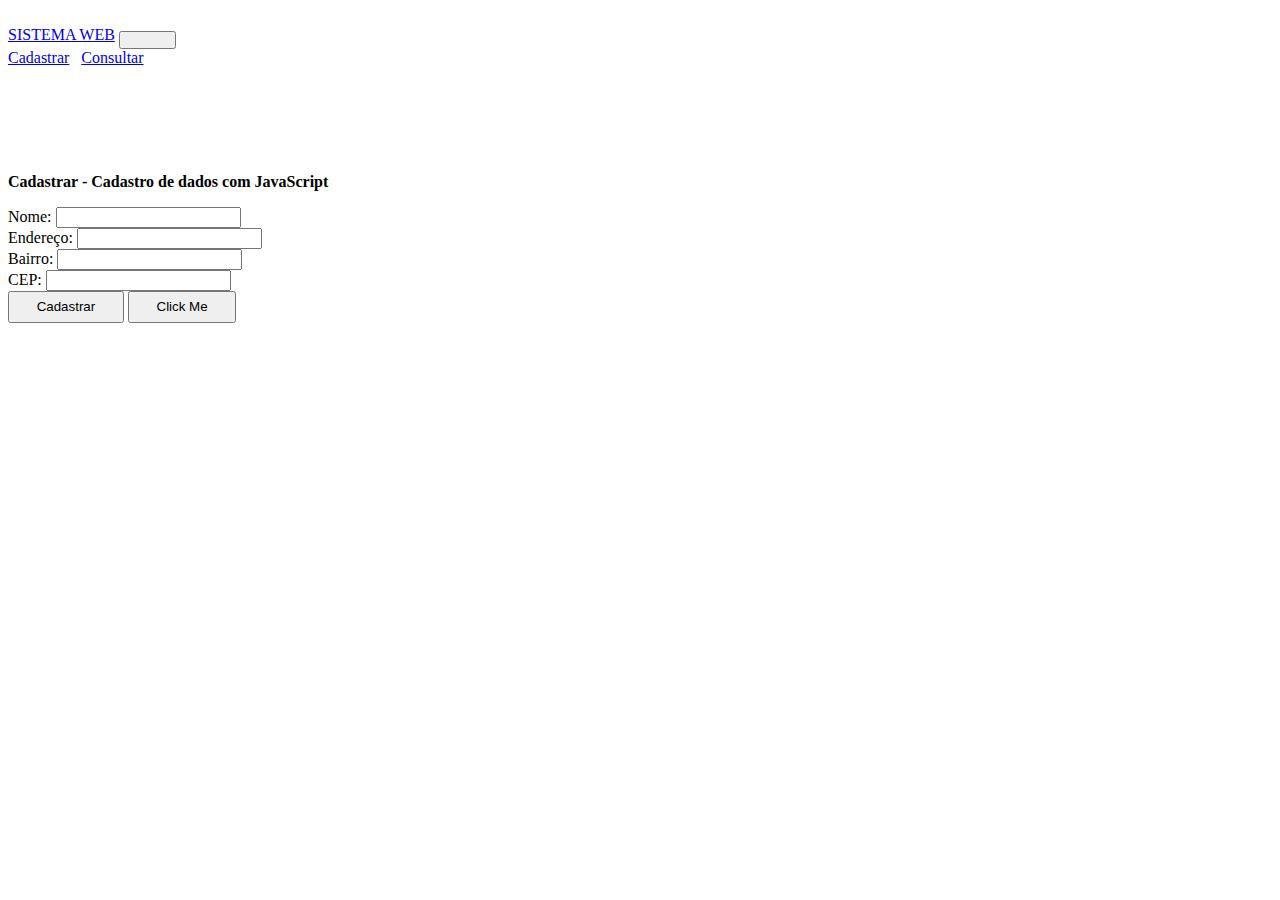
<file: September/26.09/index (1).html>
<!DOCTYPE html>
<html lang="en">

<head>
    <meta charset="utf-8">
    <meta name="viewport" content="width=device-width, initial-scale=1">
    <title>Bootstrap demo</title>
    <link href="https://cdn.jsdelivr.net/npm/bootstrap@5.3.2/dist/css/bootstrap.min.css" rel="stylesheet"
        integrity="sha384-T3c6CoIi6uLrA9TneNEoa7RxnatzjcDSCmG1MXxSR1GAsXEV/Dwwykc2MPK8M2HN" crossorigin="anonymous" />
    <link rel="stylesheet" type="text/css" href="style.css" />
    <script type="text/javascript" src="script.js"></script>
    <script>

        /*
                var n1 = 10;
                var n2 = 2;
        
                var soma = n1 + n2;
                var subtracao = n1 - n2;
                var multiplicacao = n1 * n2;
                var divisao = n1 / 2;
                var potencia1 = n1 * n1;
                var potencia2 = n2 * n2;
        
                console.log("Soma: " + soma);
                console.log("Subtração: " + subtracao);
                console.log("Multiplicação: " + multiplicacao);
                console.log("Divisão: " + divisao);
                console.log("Quadrado de 1: " + potencia1);
                console.log("Quadrado de 2: " + potencia2);
        
                if(n1 > n2){
                    console.log("O valor de N1 é maior do que N2");
                }
        
                else{
                    console.log("O valor de N2 é maior doi que N1");
                }
        
            function validarDados(){
        
                //Campo nome:
                if(document.getElementById("nome").value == ""){
                    console.log("O campo nome está vazio!");
                }
        
                else{
                    var tamanho = document.getElementById("nome").value.length;
                    //console.log("Tamanho: " + tamanho);
        
                    if(tamanho > 20){
                        console.log("O campo nome está muito grande! \nTamanho do campo: " + tamanho);
                    }
                }
        
                //Campo endereço:
                if(document.getElementById("endereco").value == ""){
                    console.log("O campo endereço está vazio!");
                }
        
                else{
                    var tamanho = document.getElementById("endereco").value.length;
                    //console.log("Tamanho: " + tamanho);
        
                    if(tamanho > 50){
                        console.log("O campo endereço está muito grande! \nTamanho do campo: " + tamanho);
                    }
                }
        
                //Campo bairro:
                if(document.getElementById("bairro").value == ""){
                    console.log("O campo bairro está vazio!");
                }
        
                else{
                    var tamanho = document.getElementById("bairro").value.length;
                    //console.log("Tamanho: " + tamanho);
        
                    if(tamanho > 50){
                        console.log("O campo bairro está muito grande! \nTamanho do campo: " + tamanho);
                    }
                }
        
                //Campo CEP:
                if(document.getElementById("cep").value == ""){
                    console.log("O campo endereço está vazio!");
                }
        
                else{
        
                    var valueCEP = document.getElementById('cep').value;
        
                    //Expressão regular para validar o formato do CEP (5 números, hífen, 3 números)
                    var formatCEP = /^\d{5}-\d{3}$/;
        
                    }
        
                }
        
        
        
            }*/

        function verificarCEP(cep) {

            // Expressão regular para validar o formato do CEP (5 números, hífen, 3 números)
            var regexCEP = /^\d{5}-\d{3}$/;
            return regexCEP.test(cep);

        }

        function validarDados() {

            // Campo nome:
            var nome = document.getElementById("nome").value;

            if (nome == "") {
                console.log("O campo nome está vazio!");
            }

            else {
                var tamanho = nome.length;
                if (tamanho > 20) {
                    console.log("O campo nome está muito grande!\nTamanho do campo: " + tamanho);
                }
            }

            // Campo endereço:
            var endereco = document.getElementById("endereco").value;

            if (endereco == "") {
                console.log("O campo endereço está vazio!");
            }

            else {
                var tamanho = endereco.length;
                if (tamanho > 50) {
                    console.log("O campo endereço está muito grande!\nTamanho do campo: " + tamanho);
                }
            }

            // Campo bairro:
            var bairro = document.getElementById("bairro").value;

            if (bairro == "") {
                console.log("O campo bairro está vazio!");
            }

            else {
                var tamanho = bairro.length;
                if (tamanho > 50) {
                    console.log("O campo bairro está muito grande!\nTamanho do campo: " + tamanho);
                }
            }

            // Campo CEP:
            var cep = document.getElementById("cep").value;

            if (cep == "") {
                console.log("O campo CEP está vazio!");
            }

            else if (!verificarCEP(cep)) {
                console.log("O campo CEP não está no formato incorreto!");
                var tamanho = cep.length;
                if (tamanho > 10) {
                    console.log("O tamanho do CEP está incorreto!");
                }
            }
        }


    </script>
</head>

<body id="square">
    <script src="https://cdn.jsdelivr.net/npm/bootstrap@5.3.2/dist/js/bootstrap.bundle.min.js"
        integrity="sha384-C6RzsynM9kWDrMNeT87bh95OGNyZPhcTNXj1NW7RuBCsyN/o0jlpcV8Qyq46cDfL"
        crossorigin="anonymous"></script>
        <div class="container text-center bg-body-tertiary">
            <div class="row">
                <div class="col-1">
                    &nbsp;
                </div>
                <div class="col bg-primary">
                    <nav class="navbar bg-primary navbar-expand-lg" data-bs-theme="dark"  id="navebar">
                        <div class="container-fluid">
                            <a class="navbar-brand" href="#">SISTEMA WEB</a>
                            <button class="navbar-toggler" type="button" data-bs-toggle="collapse"
                                data-bs-target="#navbarSupportContent" aria-controls="navbarSupportContent"
                                aria-expanded="false" aria-label="Toggle navigation">
                                <span class="navbar-toggler-icon"></span>
                            </button>
                            <div class="collapse navbar-collapse" id="navbarNavAltMarkup">
                                <div class="navbar-nav">
                                    <a class="nav-link active" aria-current="page" href="#">Cadastrar</a>
                                    &nbsp;
                                    <a class="nav-link" href="#">Consultar</a>
                                </div>
                            </div>
                        </div>
                    </nav>
                </div>
                <div class="col-1">
                    &nbsp;
                </div>
            </div>
            <div class="row">
                <div class="col-1">
                    &nbsp;
                </div>
                <div class="col bg-white">
                    &nbsp;
                </div>
                <div class="col-1">
                    &nbsp;
                </div>
            </div>
            <div class="row">
                <div class="col-1">
                    &nbsp;
                </div>
                <div class="col bg-white">
                    <p class="text-start fs-5"><b>Cadastrar - Cadastro de dados com JavaScript</b></p>
                    <p>
                    <form>
                        <div class="mb-3 text-start">
                            <label for="exampleInputEmail1" class="form-label">Nome:</label>
                            <input type="text" class="form-control" name="nome" id="nome" aria-describedby="emailHelp">
                        </div>
                        <div class="mb-3 text-start">
                            <label for="exampleInputEmail1" class="form-label">Endereço:</label>
                            <input type="email" class="form-control" name="endereco" id="endereco"
                                aria-describedby="emailHelp">
                        </div>
                        <div class="mb-3 text-start">
                            <label for="exampleInputEmail1" class="form-label">Bairro:</label>
                            <input type="email" class="form-control" name="bairro" id="bairro"
                                aria-describedby="emailHelp">
                        </div>
                        <div class="mb-3 text-start">
                            <label for="exampleInputEmail1" class="form-label">CEP:</label>
                            <input type="email" class="form-control" name="cep" id="cep" aria-describedby="emailHelp">
                        </div>

                        <div class="mb-3 text-start">
                            <!--<button type="button" name="cadastrar" id="cadastrar" onclick="validarDados()">Cadastrar</button>-->
                            <button type="button" class="btn btn-primary" name="cadastrar" id="cadastrar"
                                onclick="validarDados()">Cadastrar</button>
                            <button type="button" class="btn btn-dark" onclick="doDemo(this);">Click Me</button>
                        </div>


                    </form>
                    </p>
                </div>
                <div class="col-1">
                    &nbsp;
                </div>
            </div>
        </div>
</body>
<!--<form>

        <div class="mb-3">
            <label for="formGroupExampleInput" class="form-label">Nome:</label>
            <input type="text" class="form-control" id="formGroupExampleInput" placeholder="">
          </div>
        Nome:&nbsp;<input type="text" name="nome" id="nome"><br><br>
        Endereço:&nbsp;<input type="text" name="endereco" id="endereco"><br><br>
        Bairro:&nbsp;<input type="text" name="bairro" id="bairro"><br><br>
        CEP:&nbsp;<input type="text" name="cep" id="cep"><br><br>

        <button type="button" name="cadastrar" id="cadastrar" onclick="validarDados()">Cadastrar</button>
    </form>-->

</body>

</html>
</file>
<file: September/26.09/style.css>
/*** JavaScript demonstration ***/
/*#square {
    width: 80em;
    height: 34em;
    border: 2px inset gray;
    margin-bottom: 1em;
  }
  */
  
  button {
    padding: 0.5em 2em;
  }
</file>
<file: October/03.10/.css/darkmode.css>
body{
    background-color: #B2EBF2;
    font-weight: lighter;
    color: black;
} 

.dark {
    background-color: #000000;
    color: white; 
}

h2 {
    font-size: 22pt;
    font-family: 'Open Sans', sans-serif;
    text-align: center;
    /* margin-top: 40px; */
    /* margin-left: 120px; */
    margin-bottom: 10px;
    font-weight: bold;
}

h4 {
    font-size: 16pt;
    font-family: 'Open Sans', sans-serif;
    font-weight: bold;
}

ol li {
    font-size: 16pt;
    font-weight: bold;
}

ol#o1 {
    margin-left: 100px;
    font-family: 'Open Sans', sans-serif;
    font-size: 14pt;
}

img {
    width: 50%;
    margin-left: 50px;
    /* align: center; */
}

p#p1 {
    text-align: justify;
    margin-right: 550px;
}

p#p2 {
    text-align: justify;
    margin-right: 550px;
    font-weight: lighter;
}

p#p3 {
    text-align: justify;
    margin-right: 550px;
    font-weight: lighter;
}

p#p4 {
    text-align: justify;
    margin-right: 550px;
    font-weight: lighter;
}

p#p5 {
    text-align: justify;
    margin-right: 550px;
    font-weight: lighter;
}

p#p6 {
    text-align: justify;
    margin-right: 550px;
    font-weight: lighter;
}

button{
    margin-top: 20px;
    margin-left: 1300px;
    width: 150px;
    padding: 15px;
    background-color: #0d6efd;
    color: #FFFFFF;
    font-size: 10pt;
    font-weight: bold;
    border: none;
    border-radius: 15px;
}
</file>
